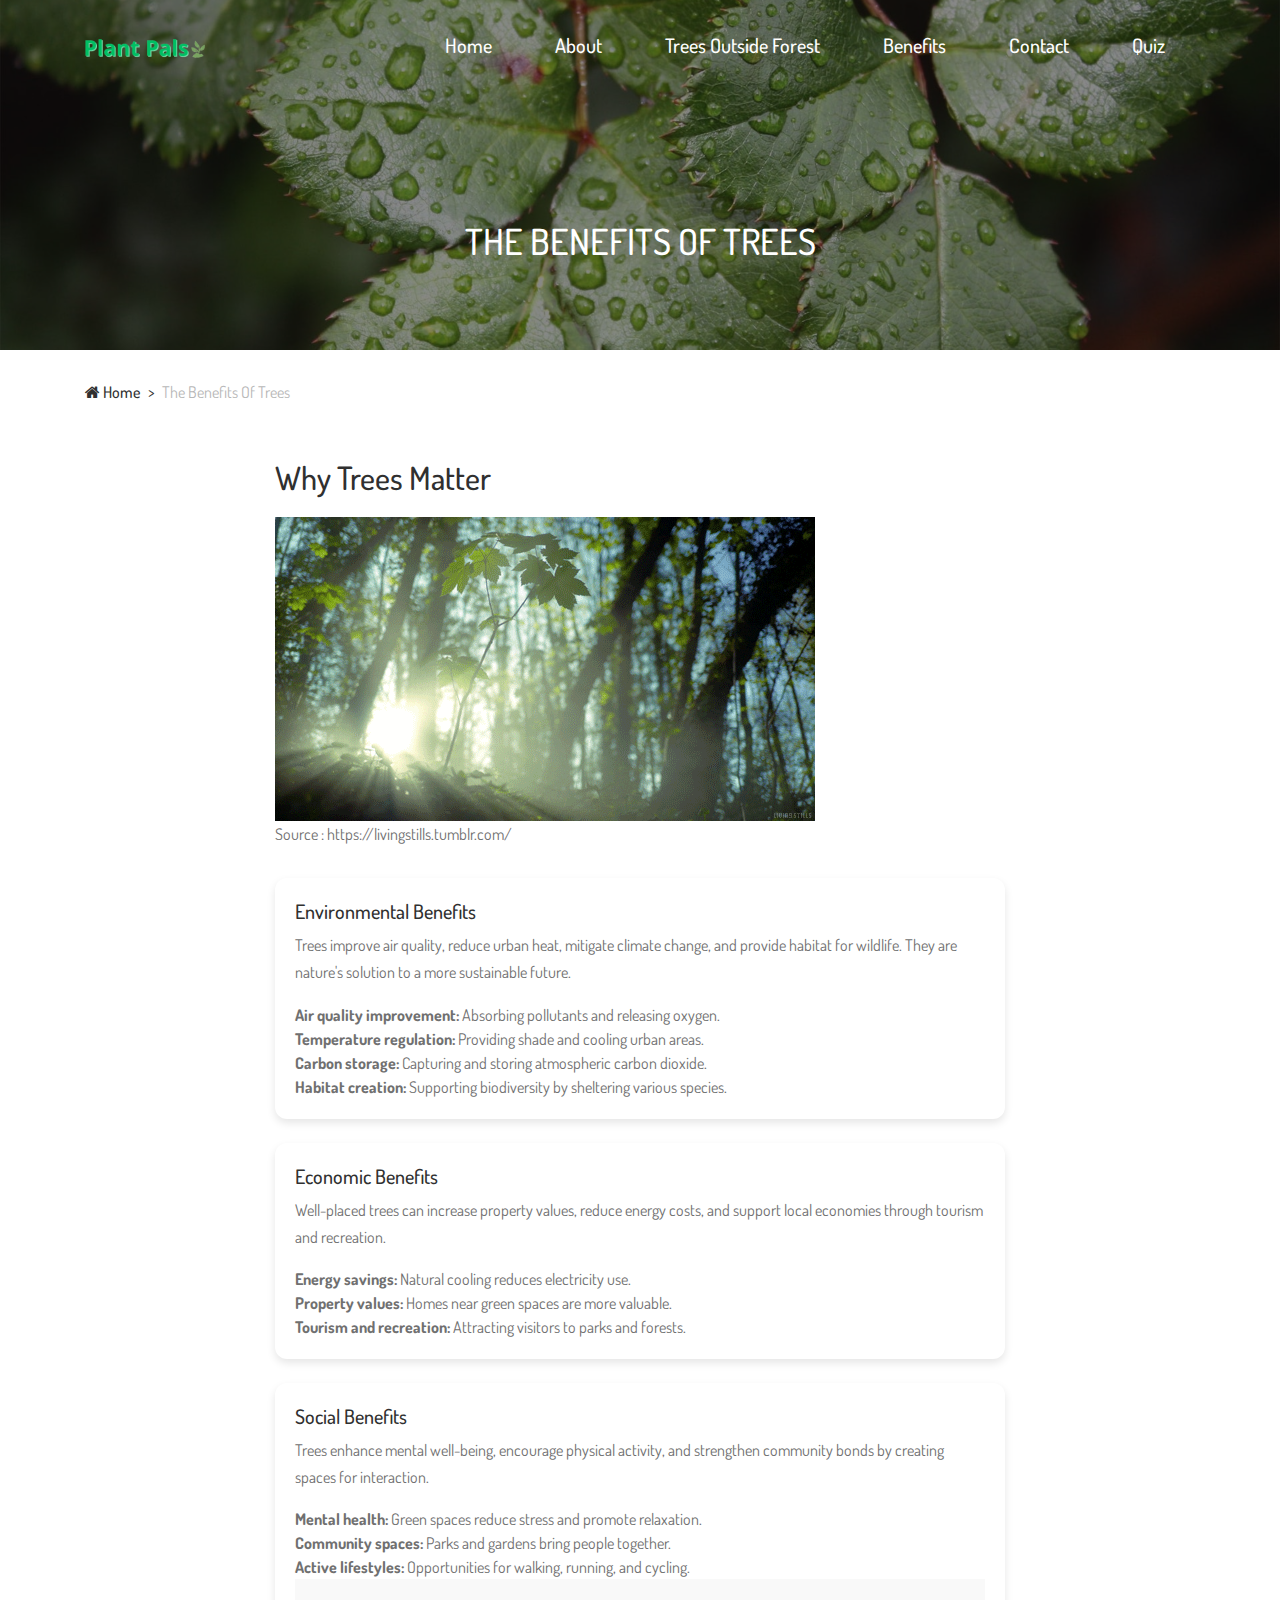
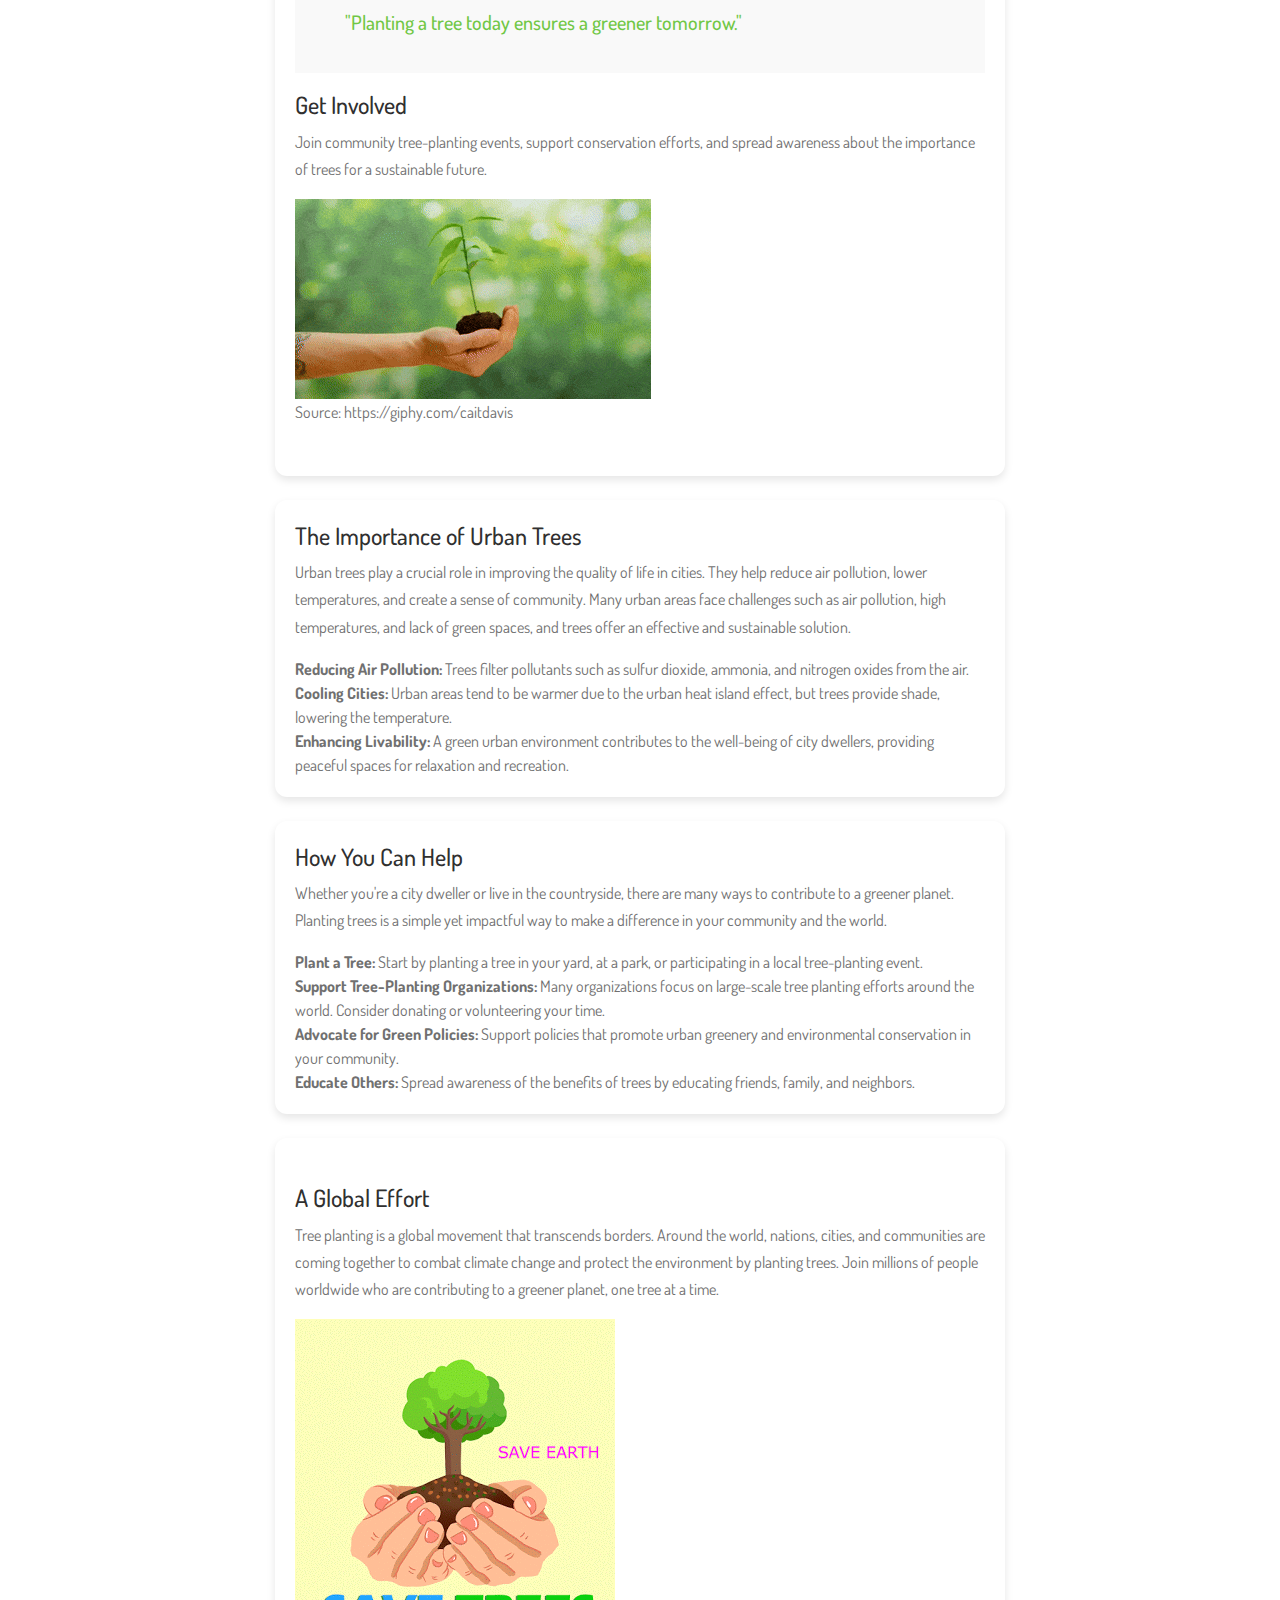
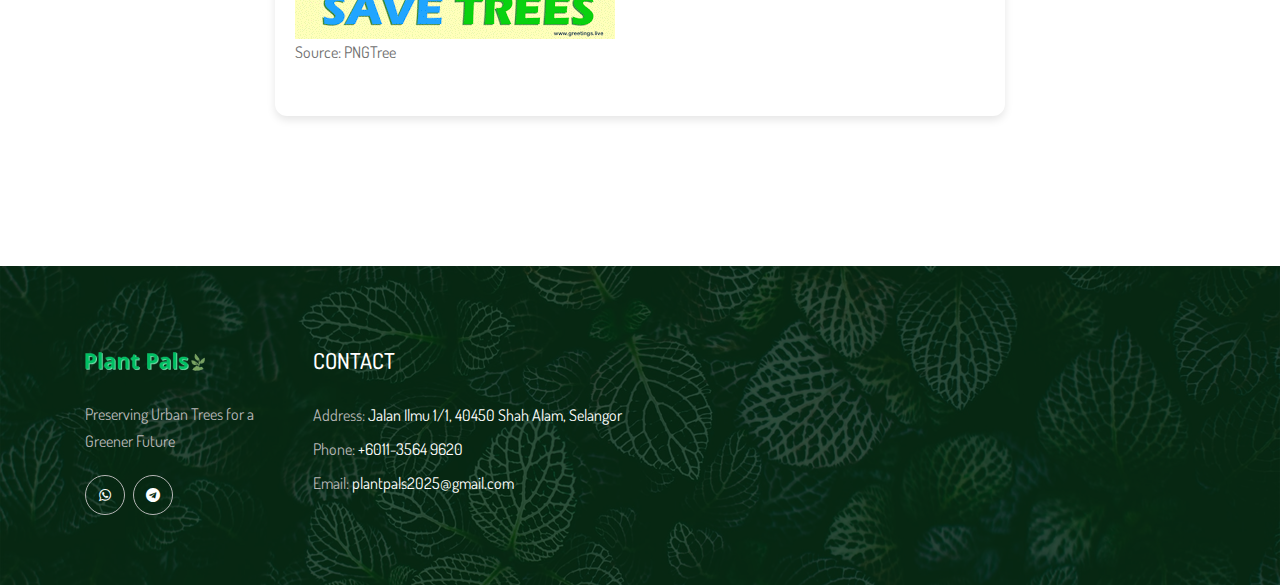
<file: benefits.html>
<!DOCTYPE html>
<html lang="en">

<head>
    <meta charset="UTF-8">
    <meta name="description" content="">
    <meta http-equiv="X-UA-Compatible" content="IE=edge">
    <meta name="viewport" content="width=device-width, initial-scale=1, shrink-to-fit=no">
    <!-- The above 4 meta tags *must* come first in the head; any other head content must come *after* these tags -->

    <!-- Title -->
    <title>Benefits of Trees</title>

    <!-- Favicon -->
    <link rel="icon" href="img/core-img/favicon.ico">

    <!-- Core Stylesheet -->
    <link rel="stylesheet" href="style.css">
</head>


<body>
 <!-- Preloader -->
 <div class="preloader d-flex align-items-center justify-content-center">
    <div class="preloader-circle"></div>
    <div class="preloader-img">
        <img src="img/core-img/leaf.png" alt="">
    </div>
</div>

<!-- ##### Header Area Start ##### -->
<header class="header-area">


    <!-- ***** Navbar Area ***** -->
    <div class="plant-main-menu">
        <div class="classy-nav-container breakpoint-off">
            <div class="container">
                <!-- Menu -->
                <nav class="classy-navbar justify-content-between" id="alazeaNav">

                    <!-- Nav Brand -->
                    <a href="index.html" class="nav-brand"><img src="img/core-img/PlantLogo.png" alt=""></a>

                    <!-- Navbar Toggler -->
                    <div class="classy-navbar-toggler">
                        <span class="navbarToggler"><span></span><span></span><span></span></span>
                    </div>

                    <!-- Menu -->
                    <div class="classy-menu">
                        <!-- Navbar Start -->
                        <div class="classynav">
                            <ul>
                                <li><a href="index.html">Home</a></li>
                                <li><a href="about.html">About</a></li>
                                <li><a href="tof.html">Trees Outside Forest</a></li>
                                <li><a href="benefits.html">Benefits</a></li>
                                <li><a href="contact.html">Contact</a></li>
                                <li><a href="quiz.html">Quiz</a></li>
                            </ul>
                        </div>
                        <!-- Navbar End -->
                    </div>
                </nav>
                </div>
            </div>
        </div>
    </div>
</header>

    <!-- ##### Breadcrumb Area Start ##### -->
    <div class="breadcrumb-area">
        <!-- Top Breadcrumb Area -->
        <div class="top-breadcrumb-area bg-img bg-overlay d-flex align-items-center justify-content-center" style="background-image: url(img/bg-img/24.jpg);">
            <h2>The Benefits of Trees</h2>
        </div>
        <div class="container">
            <div class="row">
                <div class="col-12">
                    <nav aria-label="breadcrumb">
                        <ol class="breadcrumb">
                            <li class="breadcrumb-item"><a href="index.html"><i class="fa fa-home"></i> Home</a></li>
                            <li class="breadcrumb-item active" aria-current="page">The Benefits of Trees</li>
                        </ol>
                    </nav>
                </div>
            </div>
        </div>
    </div>
    <!-- ##### Breadcrumb Area End ##### -->

    <!-- ##### Content Area Start ##### -->
    <section class="blog-content-area section-padding-0-100">
        <div class="container">
            <div class="row justify-content-center">
                <!-- Content Area -->
                <div class="col-12 col-md-8">
                    <div class="blog-posts-area">
                        <!-- Post Details Area -->
                        <div class="single-post-details-area">
                            <div class="post-content">
                                <h4 class="post-title">Why Trees Matter</h4>
                                <div class="post-thumbnail mb-30">
                                    <img src="img/bg-img/gap.gif" alt="Tree Benefits">
                                    <p>Source : https://livingstills.tumblr.com/</p>
                                </div>
                                <div class="main-content">
                                <h5>Environmental Benefits</h5>
                                <p>Trees improve air quality, reduce urban heat, mitigate climate change, and provide habitat for wildlife. They are nature's solution to a more sustainable future.</p>
                                <ul>
                                    <li><strong>Air quality improvement:</strong> Absorbing pollutants and releasing oxygen.</li>
                                    <li><strong>Temperature regulation:</strong> Providing shade and cooling urban areas.</li>
                                    <li><strong>Carbon storage:</strong> Capturing and storing atmospheric carbon dioxide.</li>
                                    <li><strong>Habitat creation:</strong> Supporting biodiversity by sheltering various species.</li>
                                </ul>
                            </div><br>
                            <div class="main-content">
                                <h5>Economic Benefits</h5>
                                <p>Well-placed trees can increase property values, reduce energy costs, and support local economies through tourism and recreation.</p>
                                <ul>
                                    <li><strong>Energy savings:</strong> Natural cooling reduces electricity use.</li>
                                    <li><strong>Property values:</strong> Homes near green spaces are more valuable.</li>
                                    <li><strong>Tourism and recreation:</strong> Attracting visitors to parks and forests.</li>
                                </ul>

                                </div><br>
                                <div class="main-content">
                                <h5>Social Benefits</h5>
                                <p>Trees enhance mental well-being, encourage physical activity, and strengthen community bonds by creating spaces for interaction.</p>
                                <ul>
                                    <li><strong>Mental health:</strong> Green spaces reduce stress and promote relaxation.</li>
                                    <li><strong>Community spaces:</strong> Parks and gardens bring people together.</li>
                                    <li><strong>Active lifestyles:</strong> Opportunities for walking, running, and cycling.</li>
                                </ul>
                                <blockquote>
                                    <div class="blockquote-text">
                                        <h5>"Planting a tree today ensures a greener tomorrow."</h5>
                                    </div>
                                </blockquote>
                                
                                
                                <h4>Get Involved</h4>
                                <p>Join community tree-planting events, support conservation efforts, and spread awareness about the importance of trees for a sustainable future.</p>
                                <div class="post-thumbnail mb-30">
                                    <img src="img/bg-img/soil.gif" alt="Community Involvement">
                                    <p>Source: https://giphy.com/caitdavis</p>
                                </div>
                            </div><br>

                                <!-- New Section: The Importance of Urban Trees -->
                                <div class="main-content">
                                <h4>The Importance of Urban Trees</h4>
                                <p>Urban trees play a crucial role in improving the quality of life in cities. They help reduce air pollution, lower temperatures, and create a sense of community. Many urban areas face challenges such as air pollution, high temperatures, and lack of green spaces, and trees offer an effective and sustainable solution.</p>
                                <ul>
                                    <li><strong>Reducing Air Pollution:</strong> Trees filter pollutants such as sulfur dioxide, ammonia, and nitrogen oxides from the air.</li>
                                    <li><strong>Cooling Cities:</strong> Urban areas tend to be warmer due to the urban heat island effect, but trees provide shade, lowering the temperature.</li>
                                    <li><strong>Enhancing Livability:</strong> A green urban environment contributes to the well-being of city dwellers, providing peaceful spaces for relaxation and recreation.</li>
                                </ul>
                                </div><br>

                                <!-- New Section: How You Can Help -->
                                <div class="main-content">
                                <h4>How You Can Help</h4>
                                <p>Whether you're a city dweller or live in the countryside, there are many ways to contribute to a greener planet. Planting trees is a simple yet impactful way to make a difference in your community and the world.</p>
                                <ul>
                                    <li><strong>Plant a Tree:</strong> Start by planting a tree in your yard, at a park, or participating in a local tree-planting event.</li>
                                    <li><strong>Support Tree-Planting Organizations:</strong> Many organizations focus on large-scale tree planting efforts around the world. Consider donating or volunteering your time.</li>
                                    <li><strong>Advocate for Green Policies:</strong> Support policies that promote urban greenery and environmental conservation in your community.</li>
                                    <li><strong>Educate Others:</strong> Spread awareness of the benefits of trees by educating friends, family, and neighbors.</li>
                                </ul>
                                </div><br>

                                <div class="main-content">
                                <!-- New Section: A Global Effort -->
                               <br> <h4>A Global Effort</h4>
                                <p>Tree planting is a global movement that transcends borders. Around the world, nations, cities, and communities are coming together to combat climate change and protect the environment by planting trees. Join millions of people worldwide who are contributing to a greener planet, one tree at a time.</p>
                                <div class="post-thumbnail mb-30">
                                    <img src="img/bg-img/S.gif" alt="Global Tree Planting Efforts">
                                    <p>Source: PNGTree</p>
                                </div>
                              </div>
                            </div>
                        </div>
                    </div>
                </div>
            </div>
        </div>
    </section>
    <!-- ##### Content Area End ##### -->

   <!-- ##### Footer Area Start ##### -->
   <footer class="footer-area bg-img" style="background-image: url(img/bg-img/3.jpg);">
    <div class="main-footer-area">
        <div class="container">
            <div class="row">
                <div class="col-12 col-sm-6 col-lg-3">
                    <div class="single-footer-widget">
                        <div class="footer-logo mb-30">
                            <a href="#"><img src="img/core-img/PlantLogo.png" alt=""></a>
                        </div>
                        <p>Preserving Urban Trees for a Greener Future</p>
                        <div class="social-info">
                            <a href="https://chat.whatsapp.com/Fn1P34LZAStDcdV6T3kOfd" target="_blank"><i class="fa fa-whatsapp" aria-hidden="true"></i></a>
                            <a href="https://web.telegram.org/k/#@plantpalsbot" target="_blank"><i class="fa fa-telegram" aria-hidden="true"></i></a>
                        </div>
                    </div>
                </div>
                <div class="col-12 col-sm-6 col-lg-8">
                    <div class="single-footer-widget">
                        <div class="widget-title">
                            <h5>CONTACT</h5>
                        </div>
                        <div class="contact-information">
                            <p><span>Address:</span> Jalan Ilmu 1/1, 40450 Shah Alam, Selangor</p>
                            <p><span>Phone:</span> +6011-3564 9620</p>
                            <p><span>Email:</span> plantpals2025@gmail.com</p>
                        </div>
                    </div>
                </div>
            </div>
        </div>
    </div>
</footer>
<!-- ##### Footer Area End ##### -->

    <!-- ##### All Javascript Files ##### -->
     <!-- ##### All Javascript Files ##### -->
    <!-- jQuery-2.2.4 js -->
    <script src="js/jquery/jquery-2.2.4.min.js"></script>
    <!-- Popper js -->
    <script src="js/bootstrap/popper.min.js"></script>
    <!-- Bootstrap js -->
    <script src="js/bootstrap/bootstrap.min.js"></script>
    <!-- All Plugins js -->
    <script src="js/plugins/plugins.js"></script>
    <!-- Active js -->
    <script src="js/active.js"></script>
    <!-- Inline Script to Hide Preloader -->
    
</body>

</html>
</file>
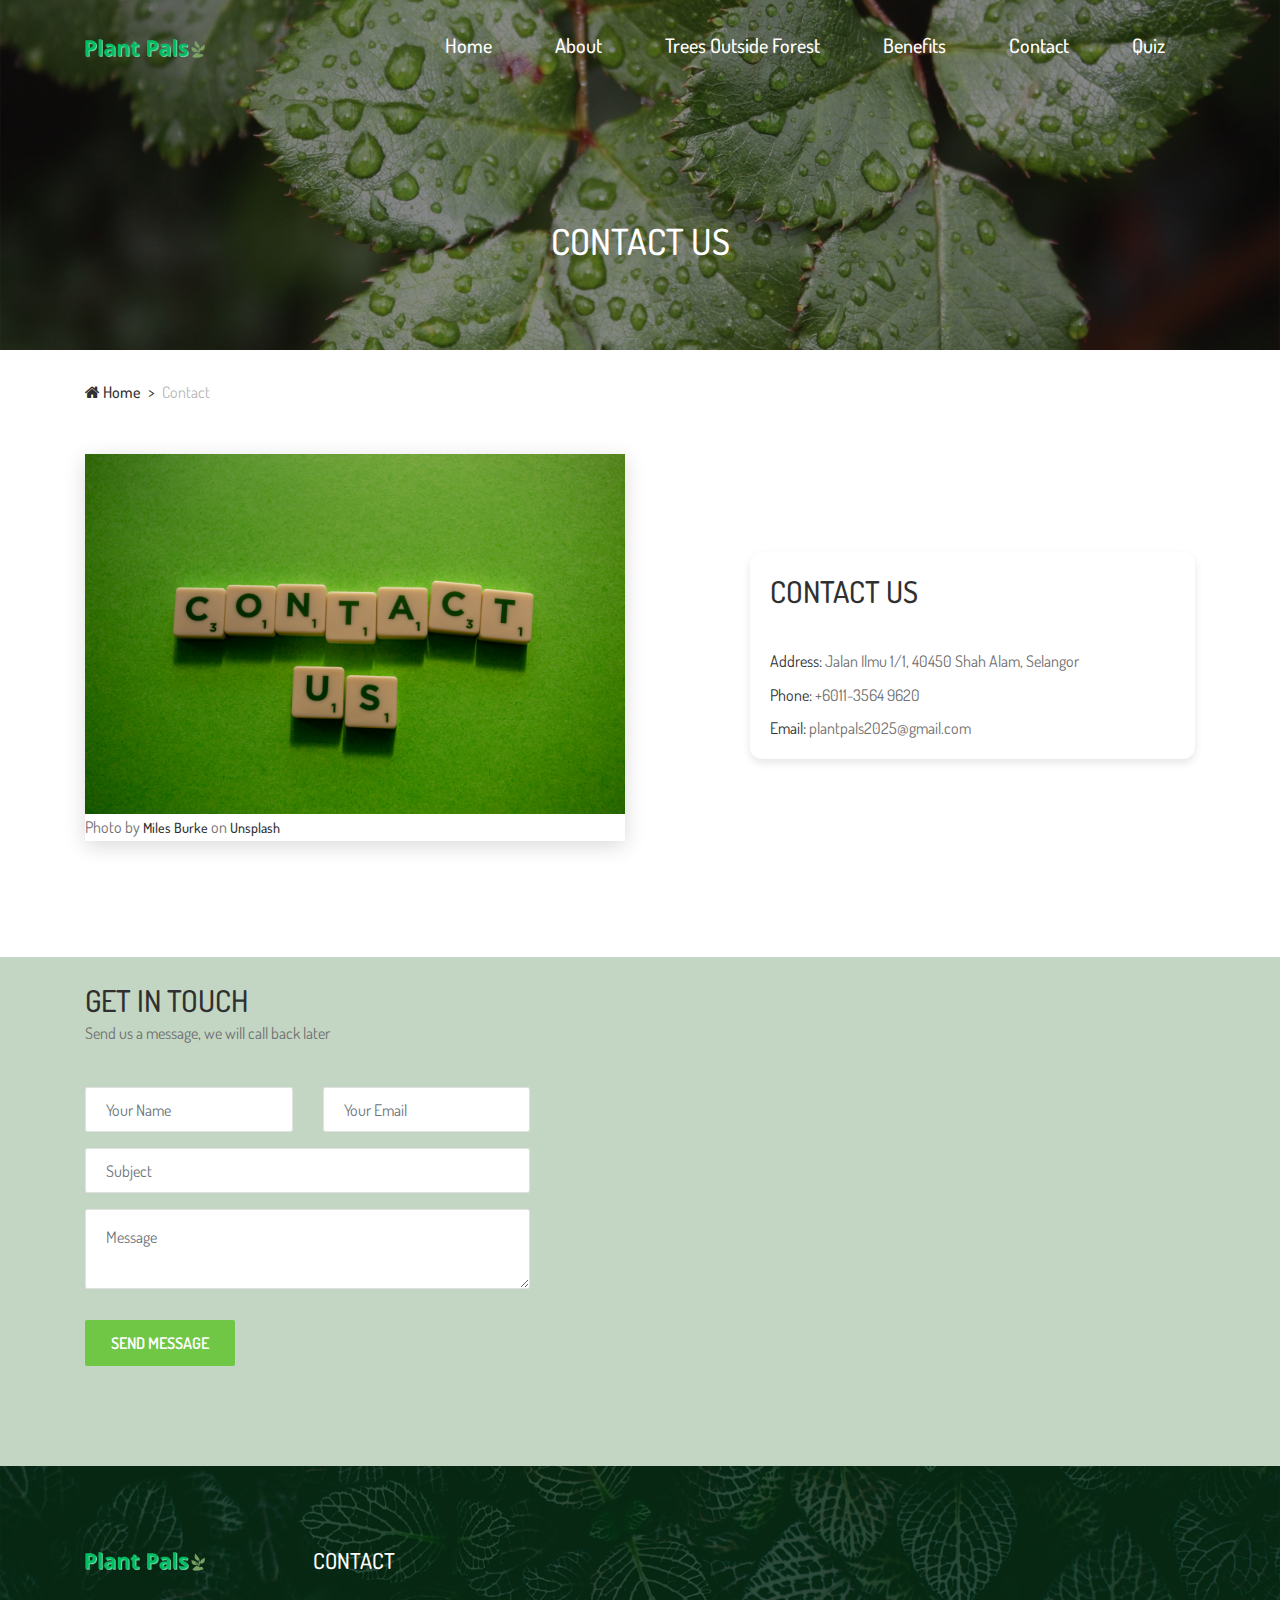
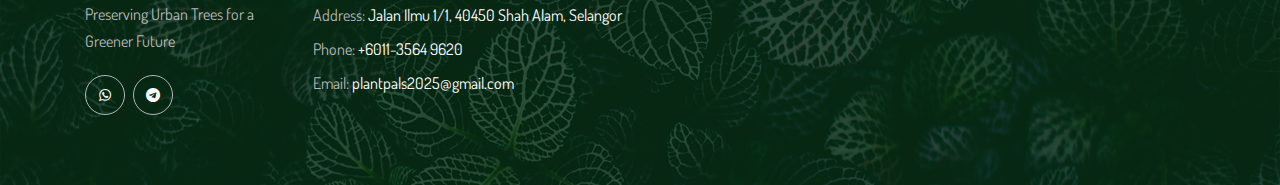
<file: contact.html>
<!DOCTYPE html>
<html lang="en">

<head>
    <meta charset="UTF-8">
    <meta name="description" content="">
    <meta http-equiv="X-UA-Compatible" content="IE=edge">
    <meta name="viewport" content="width=device-width, initial-scale=1, shrink-to-fit=no">
    <!-- The above 4 meta tags *must* come first in the head; any other head content must come *after* these tags -->

    <!-- Title -->
    <title>Get in touch</title>

    <!-- Favicon -->
    <link rel="icon" href="img/core-img/favicon.ico">

    <!-- Core Stylesheet -->
    <link rel="stylesheet" href="style.css">

</head>

<body>
    <!-- Preloader -->
    <div class="preloader d-flex align-items-center justify-content-center">
        <div class="preloader-circle"></div>
        <div class="preloader-img">
            <img src="img/core-img/leaf.png" alt="">
        </div>
    </div>

    <!-- ##### Header Area Start ##### -->
    <header class="header-area">
    

        <!-- ***** Navbar Area ***** -->
        <div class="plant-main-menu">
            <div class="classy-nav-container breakpoint-off">
                <div class="container">
                    <!-- Menu -->
                    <nav class="classy-navbar justify-content-between" id="alazeaNav">

                        <!-- Nav Brand -->
                        <a href="index.html" class="nav-brand"><img src="img/core-img/PlantLogo.png" alt=""></a>

                        <!-- Navbar Toggler -->
                        <div class="classy-navbar-toggler">
                            <span class="navbarToggler"><span></span><span></span><span></span></span>
                        </div>

                        <!-- Menu -->
                        <div class="classy-menu">
                            <!-- Navbar Start -->
                            <div class="classynav">
                                <ul>
                                    <li><a href="index.html">Home</a></li>
                                    <li><a href="about.html">About</a></li>
                                    <li><a href="tof.html">Trees Outside Forest</a></li>
                                    <li><a href="benefits.html">Benefits</a></li>
                                    <li><a href="contact.html">Contact</a></li>
                                    <li><a href="quiz.html">Quiz</a></li>
                                </ul>
                            </div>
                            <!-- Navbar End -->
                        </div>
                    </nav>
                    </div>
                </div>
            </div>
        </div>
    </header>
    <!-- ##### Header Area End ##### -->

    <!-- ##### Breadcrumb Area Start ##### -->
    <div class="breadcrumb-area">
        <!-- Top Breadcrumb Area -->
        <div class="top-breadcrumb-area bg-img bg-overlay d-flex align-items-center justify-content-center" style="background-image: url(img/bg-img/24.jpg);">
            <h2>Contact US</h2>
        </div>

        <div class="container">
            <div class="row">
                <div class="col-12">
                    <nav aria-label="breadcrumb">
                        <ol class="breadcrumb">
                            <li class="breadcrumb-item"><a href="index.html"><i class="fa fa-home"></i> Home</a></li>
                            <li class="breadcrumb-item active" aria-current="page">Contact</li>
                        </ol>
                    </nav>
                </div>
            </div>
        </div>
    </div>
    <!-- ##### Breadcrumb Area End ##### -->

    <!-- ##### Contact Area Info Start ##### -->
    <div class="contact-area-info section-padding-0-100">
        <div class="container">
            <div class="row align-items-center justify-content-between">
                <!-- Contact Thumbnail -->
                <div class="col-12 col-md-6">
                    <div class="contact--thumbnail">
                        <img src="img/bg-img/25.jpg" alt="">
                        <p>Photo by <a href="https://unsplash.com/@milesb?utm_content=creditCopyText&utm_medium=referral&utm_source=unsplash">Miles Burke</a> on <a href="https://unsplash.com/photos/white-and-black-dice-on-green-textile-idhx-MOCDSk?utm_content=creditCopyText&utm_medium=referral&utm_source=unsplash">Unsplash</a>
                        </p>
                    </div>
                </div>

                <div class="col-12 col-md-5"> <div class="main-content">
                    <!-- Section Heading -->
                    <div class="section-heading">
                   
                        <h2>CONTACT US</h2>
                    </div>
                    <!-- Contact Information -->
                    <div class="contact-information">
                        
                        <p><span>Address:</span> Jalan Ilmu 1/1, 40450 Shah Alam, Selangor</p>
                        <p><span>Phone:</span> +6011-3564 9620</p>
                        <p><span>Email:</span> plantpals2025@gmail.com</p>
                    </div></div>
                </div>
            </div>
        </div>
    </div>
    <!-- ##### Contact Area Info End ##### -->

    <!-- ##### Contact Area Start ##### -->
    <section class="contact-area" style="background-color: rgba(47, 112, 47, 0.288);">
        <div class="container">
            <div class="row align-items-center justify-content-between">
                <div class="col-12 col-lg-5">
                    <!-- Section Heading -->
                    <div class="section-heading">
                        <br><h2>GET IN TOUCH</h2>
                        <p>Send us a message, we will call back later</p>
                    </div>
                    <!-- Contact Form Area -->
                    <div class="contact-form-area mb-100">
                        <form action="#" method="post">
                            <div class="row">
                                <div class="col-12 col-md-6">
                                    <div class="form-group">
                                        <input type="text" class="form-control" id="name" placeholder="Your Name" required>
                                    </div>
                                </div>
                                <div class="col-12 col-md-6">
                                    <div class="form-group">
                                        <input type="email" class="form-control" id="email" placeholder="Your Email" required>
                                    </div>
                                </div>
                                <div class="col-12">
                                    <div class="form-group">
                                        <input type="text" class="form-control" id="subject" placeholder="Subject" required>
                                    </div>
                                </div>
                                <div class="col-12">
                                    <div class="form-group">
                                        <textarea class="form-control" name="message" id="message" cols="30" rows="10" placeholder="Message" required></textarea>
                                    </div>
                                </div>
                                <div class="col-12">
                                    <button type="submit" class="btn plant-btn mt-15">Send Message</button>
                                </div>
                            </div>
                        </form>
                    </div>
                </div>

            </div>
        </div>
    </section>
    <!-- ##### Contact Area End ##### -->
<!-- ##### Footer Area Start ##### -->
<footer class="footer-area bg-img" style="background-image: url(img/bg-img/3.jpg);">
    <!-- Main Footer Area -->
    <div class="main-footer-area">
        <div class="container">
            <div class="row">

                <!-- Single Footer Widget -->
                <div class="col-12 col-sm-6 col-lg-3">
                    <div class="single-footer-widget">
                        <div class="footer-logo mb-30">
                            <a href="#"><img src="img/core-img/PlantLogo.png" alt=""></a>
                        </div>
                        <p>Preserving Urban Trees for a Greener Future</p>
                        <div class="social-info">
                            <a href="https://chat.whatsapp.com/Fn1P34LZAStDcdV6T3kOfd" target="_blank"><i class="fa fa-whatsapp" aria-hidden="true"></i></a>
                            <a href="https://web.telegram.org/k/#@plantpalsbot" target="_blank"><i class="fa fa-telegram" aria-hidden="true"></i></a>
                        </div>
                    </div>
                </div>



                <!-- Single Footer Widget -->
                <div class="col-12 col-sm-6 col-lg-8">
                    <div class="single-footer-widget">
                        <div class="widget-title">
                            <h5>CONTACT</h5>
                        </div>

                        <div class="contact-information">
                            <p><span>Address:</span> Jalan Ilmu 1/1, 40450 Shah Alam, Selangor</p>
                            <p><span>Phone:</span> +6011-3564 9620</p>
                            <p><span>Email:</span> plantpals2025@gmail.com</p>
                        </div>
                    </div>
                </div>
            </div>
        </div>
    </div>
</footer>
<!-- ##### Footer Area End ##### -->

    <!-- ##### All Javascript Files ##### -->
    <!-- jQuery-2.2.4 js -->
    <script src="js/jquery/jquery-2.2.4.min.js"></script>
    <!-- Popper js -->
    <script src="js/bootstrap/popper.min.js"></script>
    <!-- Bootstrap js -->
    <script src="js/bootstrap/bootstrap.min.js"></script>
    <!-- All Plugins js -->
    <script src="js/plugins/plugins.js"></script>
    <!-- Active js -->
    <script src="js/active.js"></script>

    <script>
    document.querySelector('.contact-form-area form').addEventListener('submit', function (e) {
        e.preventDefault(); // Prevent the default form submission behavior

        const name = document.querySelector('#name').value.trim();
        const email = document.querySelector('#email').value.trim();
        const subject = document.querySelector('#subject').value.trim();
        const message = document.querySelector('#message').value.trim();

        // Check if all fields are filled
        if (!name || !email || !subject || !message) {
            alert('Please fill out all fields before submitting.');
            return;
        }

        // Validate email format
        const emailPattern = /^[^\s@]+@[^\s@]+\.[^\s@]+$/;
        if (!emailPattern.test(email)) {
            alert('Please enter a valid email address.');
            return;
        }

        // If all validations pass, display a success message
        alert('Message sent successfully!');
    });
</script>


</body>

</html>
</file>
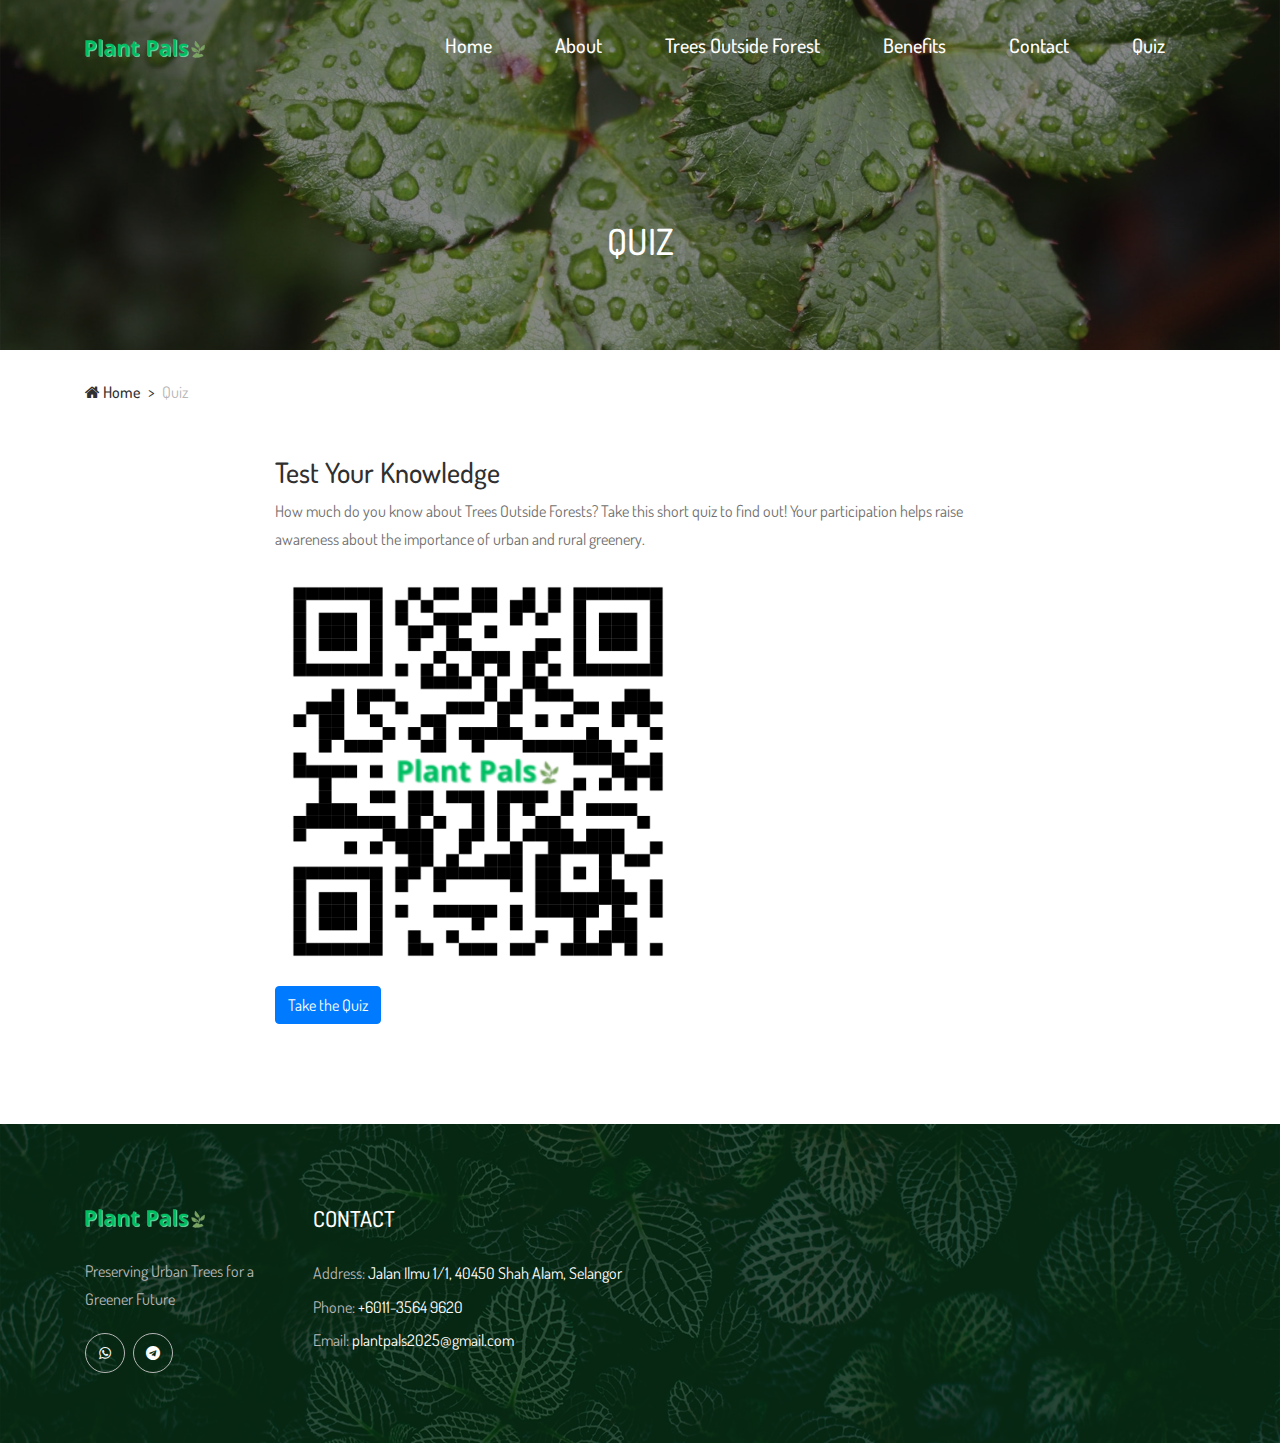
<file: quiz.html>
<!DOCTYPE html>
<html lang="en">

<head>
    <meta charset="UTF-8">
    <meta name="description" content="Take a quiz to test your knowledge about Trees Outside Forests.">
    <meta http-equiv="X-UA-Compatible" content="IE=edge">
    <meta name="viewport" content="width=device-width, initial-scale=1, shrink-to-fit=no">
    <title>Quiz - Trees Outside Forest</title>
    <link rel="icon" href="img/core-img/favicon.ico">
    <link rel="stylesheet" href="style.css">
</head>

<body>
    <!-- Preloader -->
    <div class="preloader d-flex align-items-center justify-content-center">
        <div class="preloader-circle"></div>
        <div class="preloader-img">
            <img src="img/core-img/leaf.png" alt="">
        </div>
    </div>

    <!-- ##### Header Area Start ##### -->
    <header class="header-area">
        <div class="plant-main-menu">
            <div class="classy-nav-container breakpoint-off">
                <div class="container">
                    <nav class="classy-navbar justify-content-between" id="alazeaNav">
                        <a href="index.html" class="nav-brand"><img src="img/core-img/PlantLogo.png" alt=""></a>
                        <div class="classy-navbar-toggler">
                            <span class="navbarToggler"><span></span><span></span><span></span></span>
                        </div>
                        <div class="classy-menu">
                            <div class="classynav">
                                <ul>
                                    <li><a href="index.html">Home</a></li>
                                    <li><a href="about.html">About</a></li>
                                    <li><a href="tof.html">Trees Outside Forest</a></li>
                                    <li><a href="benefits.html">Benefits</a></li>
                                    <li><a href="contact.html">Contact</a></li>
                                    <li><a href="quiz.html">Quiz</a></li>
                                </ul>
                            </div>
                        </div>
                    </nav>
                </div>
            </div>
        </div>
    </header>

    <!-- ##### Breadcrumb Area Start ##### -->
    <div class="breadcrumb-area">
        <div class="top-breadcrumb-area bg-img bg-overlay d-flex align-items-center justify-content-center" style="background-image: url(img/bg-img/24.jpg);">
            <h2>Quiz</h2>
        </div>
        <div class="container">
            <div class="row">
                <div class="col-12">
                    <nav aria-label="breadcrumb">
                        <ol class="breadcrumb">
                            <li class="breadcrumb-item"><a href="index.html"><i class="fa fa-home"></i> Home</a></li>
                            <li class="breadcrumb-item active" aria-current="page">Quiz</li>
                        </ol>
                    </nav>
                </div>
            </div>
        </div>
    </div>
    <!-- ##### Breadcrumb Area End ##### -->

    <!-- ##### Quiz Content Area Start ##### -->
    <section class="quiz-content-area section-padding-0-100">
        <div class="container">
            <div class="row justify-content-center">
                <div class="col-12 col-md-8">
                    <div class="quiz-info">
                        <h3>Test Your Knowledge</h3>
                        <p>How much do you know about Trees Outside Forests? Take this short quiz to find out! Your participation helps raise awareness about the importance of urban and rural greenery.</p>
                        <img src="img/core-img/Quiz.png" alt="QR Quiz"  width="55%" height="55%"><br>
                        <a href="https://forms.gle/12fo4wmQrgcFv64q6" class="btn btn-primary mt-3" target="_blank">Take the Quiz</a>
                    </div>
                </div>
            </div>
        </div>
    </section>
    <!-- ##### Quiz Content Area End ##### -->

    <!-- ##### Footer Area Start ##### -->
    <footer class="footer-area bg-img" style="background-image: url(img/bg-img/3.jpg);">
        <div class="main-footer-area">
            <div class="container">
                <div class="row">
                    <div class="col-12 col-sm-6 col-lg-3">
                        <div class="single-footer-widget">
                            <div class="footer-logo mb-30">
                                <a href="#"><img src="img/core-img/PlantLogo.png" alt=""></a>
                            </div>
                            <p>Preserving Urban Trees for a Greener Future</p>
                            <div class="social-info">
                                <a href="https://chat.whatsapp.com/Fn1P34LZAStDcdV6T3kOfd" target="_blank"><i class="fa fa-whatsapp" aria-hidden="true"></i></a>
                                <a href="https://web.telegram.org/k/#@plantpalsbot" target="_blank"><i class="fa fa-telegram" aria-hidden="true"></i></a>
                            </div>
                        </div>
                    </div>
                    <div class="col-12 col-sm-6 col-lg-8">
                        <div class="single-footer-widget">
                            <div class="widget-title">
                                <h5>CONTACT</h5>
                            </div>
                            <div class="contact-information">
                                <p><span>Address:</span> Jalan Ilmu 1/1, 40450 Shah Alam, Selangor</p>
                                <p><span>Phone:</span> +6011-3564 9620</p>
                                <p><span>Email:</span> plantpals2025@gmail.com</p>
                            </div>
                        </div>
                    </div>
                </div>
            </div>
        </div>
    </footer>
    <!-- ##### Footer Area End ##### -->

    <!-- ##### All Javascript Files ##### -->
    <script src="js/jquery/jquery-2.2.4.min.js"></script>
    <script src="js/bootstrap/popper.min.js"></script>
    <script src="js/bootstrap/bootstrap.min.js"></script>
    <script src="js/plugins/plugins.js"></script>
    <script src="js/active.js"></script>
</body>

</html>
</file>
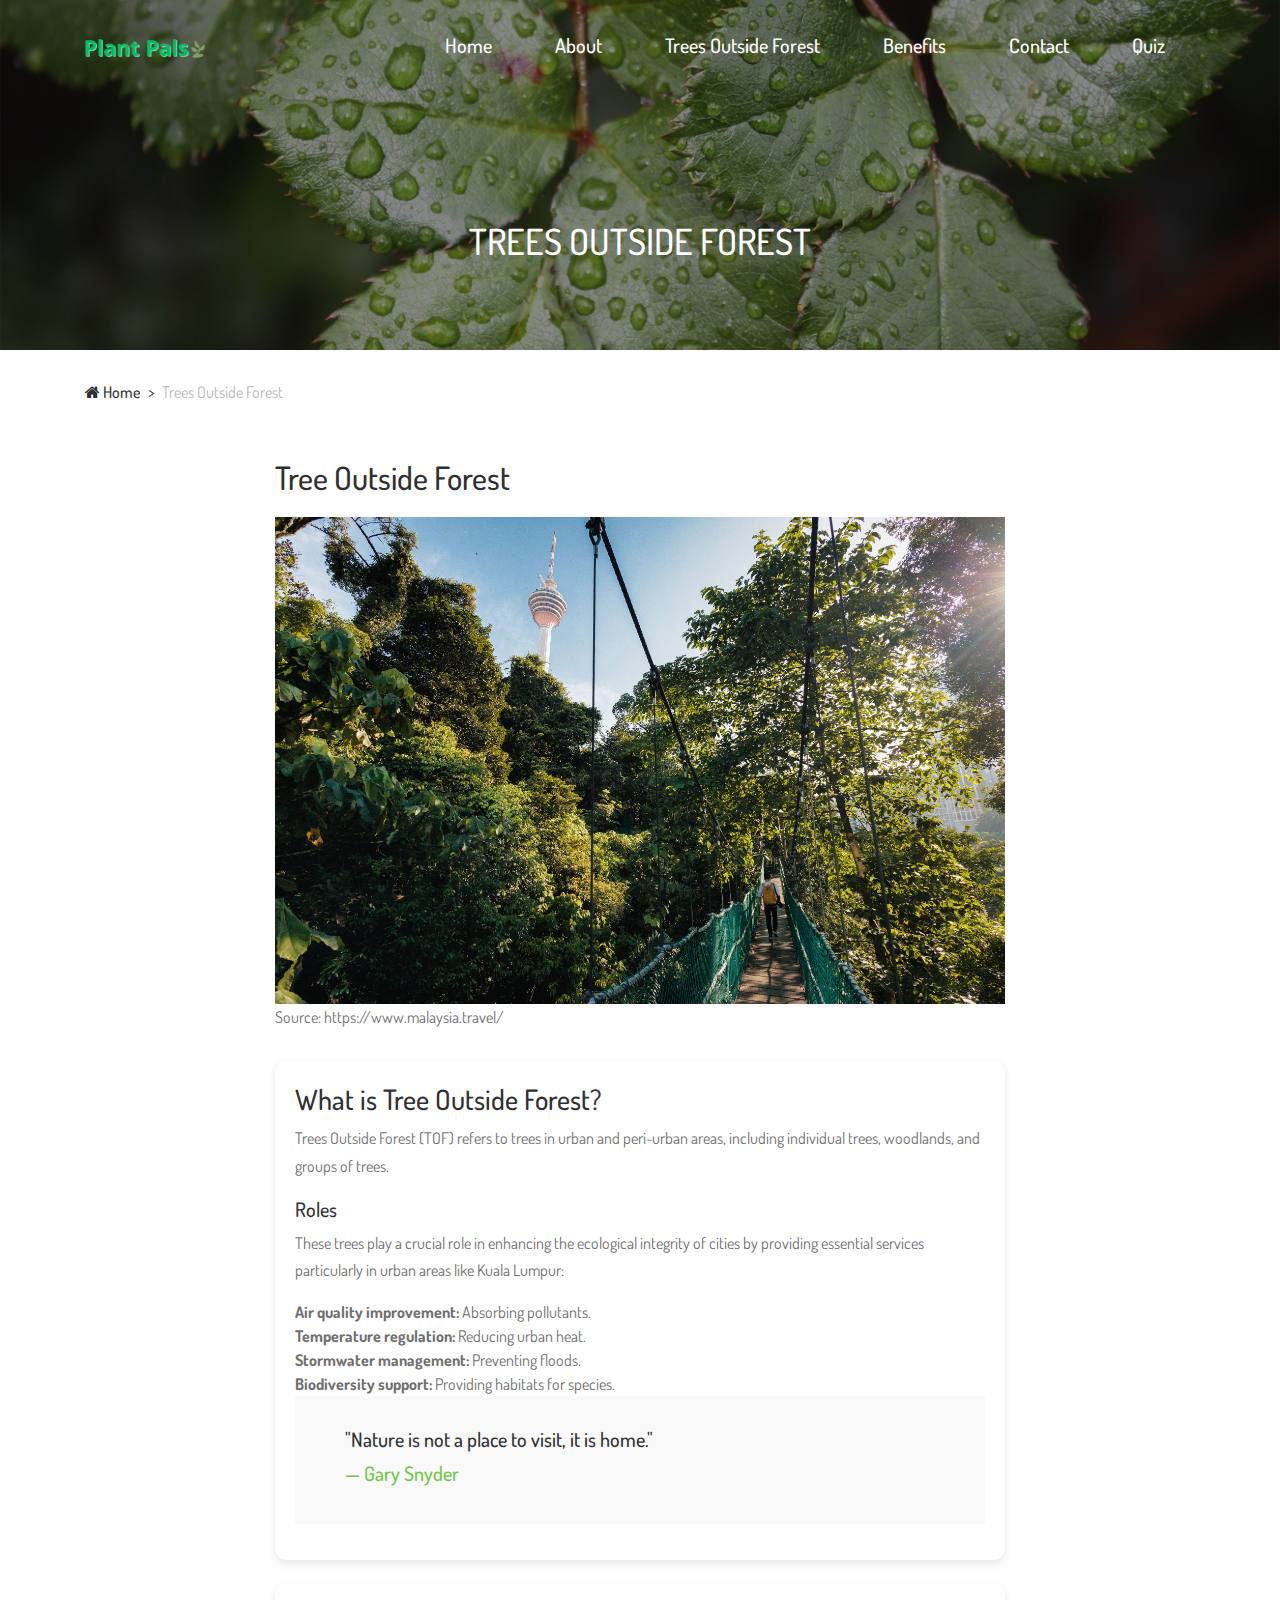
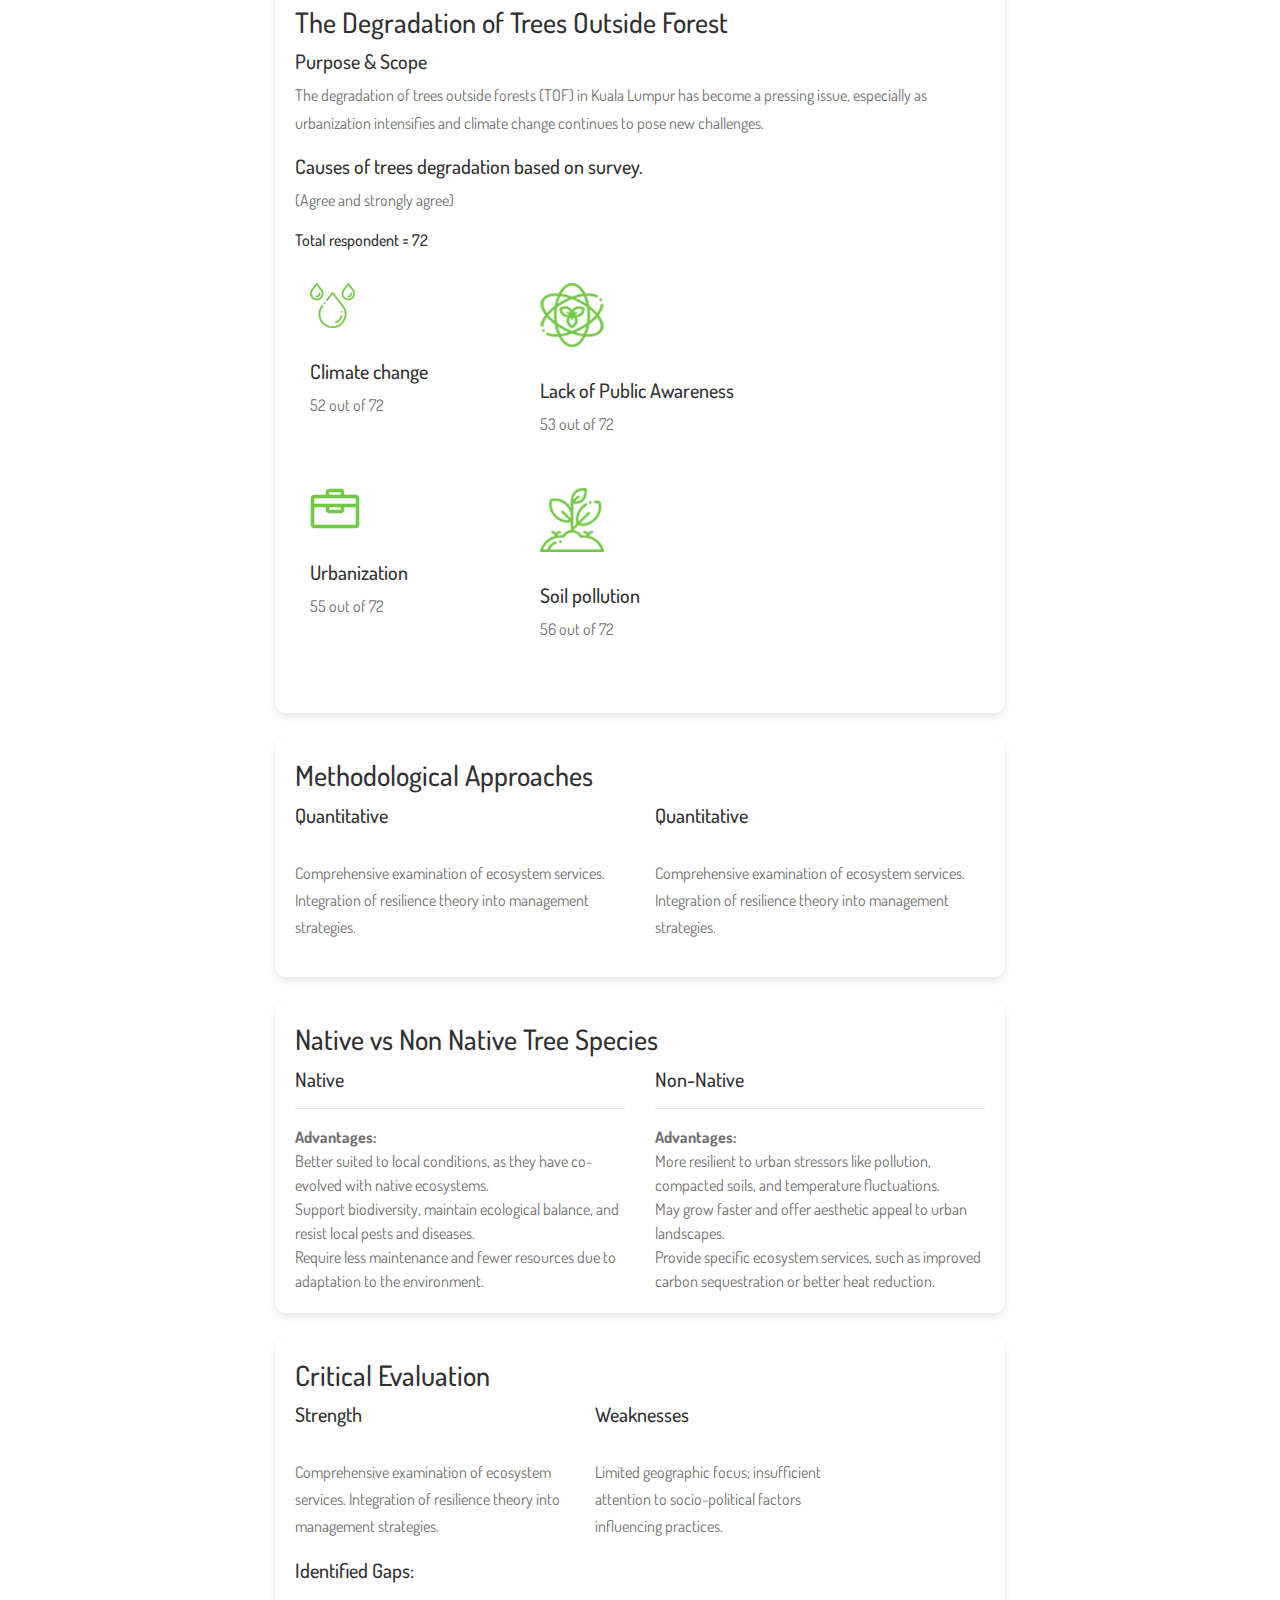
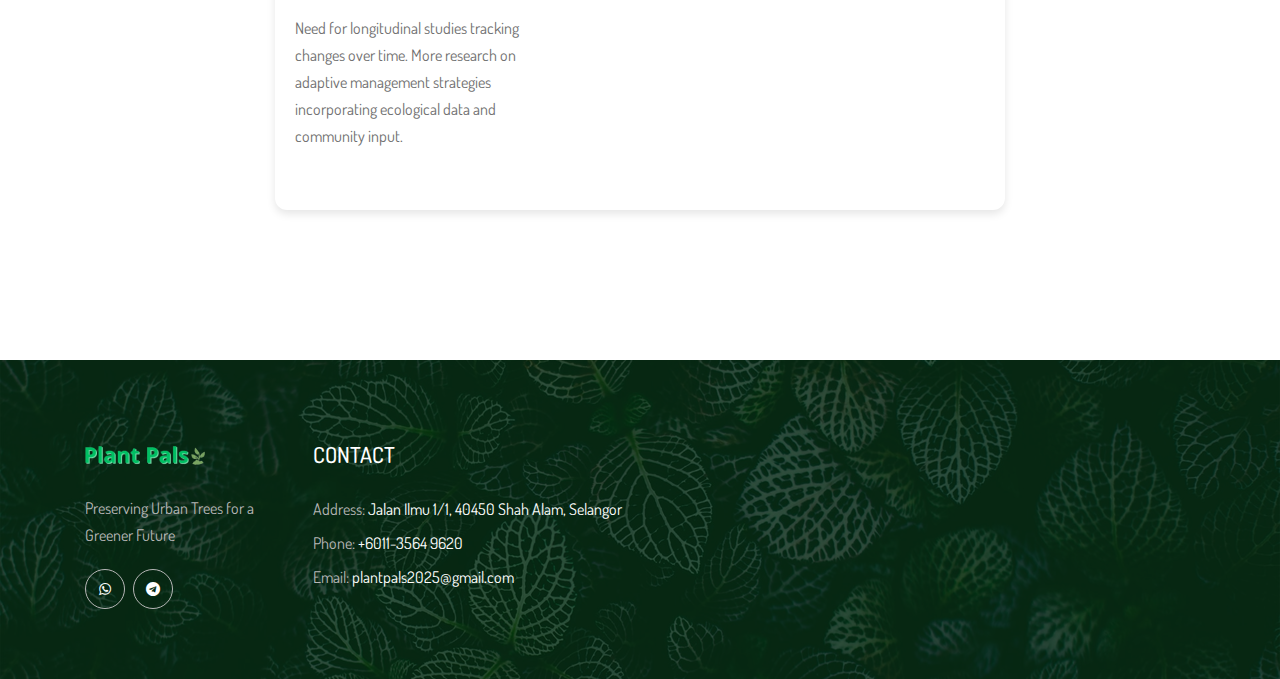
<file: tof.html>
<!DOCTYPE html>
<html lang="en">

<head>
    <meta charset="UTF-8">
    <meta name="description" content="">
    <meta http-equiv="X-UA-Compatible" content="IE=edge">
    <meta name="viewport" content="width=device-width, initial-scale=1, shrink-to-fit=no">
    <!-- The above 4 meta tags *must* come first in the head; any other head content must come *after* these tags -->

    <!-- Title -->
    <title>Trees Outside Forest</title>

    <!-- Favicon -->
    <link rel="icon" href="img/core-img/favicon.ico">

    <!-- Core Stylesheet -->
    <link rel="stylesheet" href="style.css">

</head>

<body>
     <!-- Preloader -->
     <div class="preloader d-flex align-items-center justify-content-center">
        <div class="preloader-circle"></div>
        <div class="preloader-img">
            <img src="img/core-img/leaf.png" alt="">
        </div>
    </div>

    <!-- ##### Header Area Start ##### -->
    <header class="header-area">
    

        <!-- ***** Navbar Area ***** -->
        <div class="plant-main-menu">
            <div class="classy-nav-container breakpoint-off">
                <div class="container">
                    <!-- Menu -->
                    <nav class="classy-navbar justify-content-between" id="alazeaNav">

                        <!-- Nav Brand -->
                        <a href="index.html" class="nav-brand"><img src="img/core-img/PlantLogo.png" alt=""></a>

                        <!-- Navbar Toggler -->
                        <div class="classy-navbar-toggler">
                            <span class="navbarToggler"><span></span><span></span><span></span></span>
                        </div>

                        <!-- Menu -->
                        <div class="classy-menu">
                            <!-- Navbar Start -->
                            <div class="classynav">
                                <ul>
                                    <li><a href="index.html">Home</a></li>
                                    <li><a href="about.html">About</a></li>
                                    <li><a href="tof.html">Trees Outside Forest</a></li>
                                    <li><a href="benefits.html">Benefits</a></li>
                                    <li><a href="contact.html">Contact</a></li>
                                    <li><a href="quiz.html">Quiz</a></li>
                                </ul>
                            </div>
                            <!-- Navbar End -->
                        </div>
                    </nav>
                    </div>
                </div>
            </div>
        </div>
    </header>

    <!-- ##### Breadcrumb Area Start ##### -->
    <div class="breadcrumb-area">
        <!-- Top Breadcrumb Area -->
        <div class="top-breadcrumb-area bg-img bg-overlay d-flex align-items-center justify-content-center" style="background-image: url(img/bg-img/24.jpg);">
            <h2>Trees Outside Forest</h2>
        </div>

        <div class="container">
            <div class="row">
                <div class="col-12">
                    <nav aria-label="breadcrumb">
                        <ol class="breadcrumb">
                            <li class="breadcrumb-item"><a href="index.html"><i class="fa fa-home"></i> Home</a></li>
                            <li class="breadcrumb-item active" aria-current="page">Trees Outside Forest</li>
                        </ol>
                    </nav>
                </div>
            </div>
        </div>
    </div>
    <!-- ##### Breadcrumb Area End ##### -->
    <!-- ##### Blog Content Area Start ##### -->
    <section class="blog-content-area section-padding-0-100">
        <div class="container">
            <div class="row justify-content-center">
                <!-- Blog Posts Area -->
                <div class="col-12 col-md-8">
                    <div class="blog-posts-area">

                        <!-- Post Details Area -->
                        <div class="single-post-details-area">
                            <div class="post-content">
                                <h2 class="post-title">Tree Outside Forest</h2>
                                <div class="post-thumbnail mb-30">
                                    <img src="img/bg-img/35.jpeg" alt="">
                                    <p>Source: https://www.malaysia.travel/ </p>
                                </div>
                                <div class="main-content">
                                    <h3>What is Tree Outside Forest?</h3>
                                    <p>Trees Outside Forest (TOF) refers to trees in urban and peri-urban areas, including individual trees, woodlands, and groups of trees.</p>
                                    <h5>Roles</h5>
                                     <p>These trees play a crucial role in enhancing the ecological integrity of cities by providing essential services particularly in urban areas like Kuala Lumpur:</p>
                                        <ul>
                                            <li><strong>Air quality improvement:</strong> Absorbing pollutants.</li>
                                            <li><strong>Temperature regulation:</strong> Reducing urban heat.</li>
                                            <li><strong>Stormwater management:</strong> Preventing floods.</li>
                                            <li><strong>Biodiversity support:</strong> Providing habitats for species.</li>
                                        </ul>
                                        
                                <blockquote>
                                    <div class="blockquote-text">
                                        <h5>"Nature is not a place to visit, it is home." </h5>

                                        <h5>— Gary Snyder</h5>
                                    </div>
                                </blockquote>
                                </div><br>

                                <div class="main-content">
                                <h3>The Degradation of Trees Outside Forest</h3>
                                <h5>Purpose & Scope</h5>
                                    <p>The degradation of trees outside forests (TOF) in Kuala Lumpur has become a pressing issue,
                                        especially as urbanization intensifies and climate change continues to pose new challenges.</p>
                                        
                                        <h5>Causes of trees degradation based on survey.</h5>
                                        <p>(Agree and strongly agree)</p>
                                        <h6>Total respondent = 72</h6>
                                        <br>
                                            <div class="col-12 col-lg-8">
                                                <div class="plant-benefits-area">
                                                    <div class="row">
                                                        <div class="col-12 col-sm-6">
                                                            <div class="single-benefits-area">
                                                                <img src="img/core-img/s2.png" alt="">
                                                                <h5>Climate change</h5>
                                                                <p>52 out of 72</p>
                                                            </div>
                                                        </div>
                                                        <div class="col-12 col-sm-6">
                                                            <div class="single-benefits-area">
                                                                <img src="img/core-img/b4.png" alt="">
                                                                <h5>Lack of Public Awareness</h5>
                                                                <p>53 out of 72</p>
                                                            </div>
                                                        </div>
                                                        <div class="col-12 col-sm-6">
                                                            <div class="single-benefits-area">
                                                                <img src="img/core-img/cf2.png" alt="">
                                                                <h5>Urbanization</h5>
                                                                <p>55 out of 72</p>
                                                            </div>
                                                        </div>
                                                        <div class="col-12 col-sm-6">
                                                            <div class="single-benefits-area">
                                                                <img src="img/core-img/b1.png" alt="">
                                                                <h5>Soil pollution</h5>
                                                                <p>56 out of 72</p>
                                                            </div>
                                                        </div>
                                                    </div>
                                                </div>
                                            </div>
                                        </div><br>

                                        <div class="main-content">
                                    <h3>Methodological Approaches</h3>
                                    <div class="row">
                                        <div class= "col-12 col-sm-6">
                                            <h5>Quantitative</h5><br>
                                            <p>Comprehensive examination of ecosystem services.
                                             Integration of resilience theory into management strategies.</p>
                                        </div>
                                        <div class= "col-12 col-sm-6">
                                            <h5>Quantitative</h5><br>
                                            <p>Comprehensive examination of ecosystem services.
                                        Integration of resilience theory into management strategies.</p>
                                        </div>
                                    </div>
                                </div><br>

                                <div class="main-content">
                                    <h3>Native vs Non Native Tree Species</h3>
                                    <div class="row">
                                        <div class= "col-12 col-sm-6">
                                            <h5>Native</h5><hr>
                
                                                <strong>Advantages:</strong>
                                                    <ul>
                                                        <li>Better suited to local conditions, as they have co-evolved with native ecosystems.</li>
                                                        <li>Support biodiversity, maintain ecological balance, and resist local pests and diseases.</li>
                                                        <li>Require less maintenance and fewer resources due to adaptation to the environment.</li>
                                                    </ul>
                                        </div>
                                        <div class= "col-12 col-sm-6">
                                            <h5>Non-Native</h5><hr>
                                                <strong>Advantages:</strong>
                                                <ul>
                                                    <li>More resilient to urban stressors like pollution, compacted soils, and temperature fluctuations.</li>
                                                    <li>May grow faster and offer aesthetic appeal to urban landscapes.</li>
                                                    <li>Provide specific ecosystem services, such as improved carbon sequestration or better heat reduction.</li>
                                                </ul>
                                        </div>
                                        </div>
                                    </div><br>


                                    <div class="main-content">
                                    <h3>Critical Evaluation</h3>
                                    <div class="row">
                                        <div class= "col-12 col-sm-5">
                                            <h5>Strength</h5><br>
                                                <p>Comprehensive examination of ecosystem services. Integration of resilience theory into management strategies.</p>
                                        </div>
                                        <div class= "col-12 col-sm-5">
                                            <h5>Weaknesses</h5><br>
                                             <p>Limited geographic focus; insufficient attention to socio-political factors influencing practices.</p>
                                        </div>

                                        <div class= "col-12 col-sm-5">
                                            <h5>Identified Gaps:</h5><br>
                                            <p>Need for longitudinal studies tracking changes over time. More research on adaptive management strategies incorporating ecological data and community input.</p> 
                                    </div>
                                </div><br>
                            </div>
                        </div>
                    </div>
                </div>
            </div>
        </div>
    </section>



    <!-- ##### Footer Area Start ##### -->
    <footer class="footer-area bg-img" style="background-image: url(img/bg-img/3.jpg);">
        <div class="main-footer-area">
            <div class="container">
                <div class="row">
                    <div class="col-12 col-sm-6 col-lg-3">
                        <div class="single-footer-widget">
                            <div class="footer-logo mb-30">
                                <a href="#"><img src="img/core-img/PlantLogo.png" alt=""></a>
                            </div>
                            <p>Preserving Urban Trees for a Greener Future</p>
                            <div class="social-info">
                                <a href="https://chat.whatsapp.com/Fn1P34LZAStDcdV6T3kOfd" target="_blank"><i class="fa fa-whatsapp" aria-hidden="true"></i></a>
                                <a href="https://web.telegram.org/k/#@plantpalsbot" target="_blank" ><i class="fa fa-telegram" aria-hidden="true"></i></a>
                            </div>
                        </div>
                    </div>
                    <div class="col-12 col-sm-6 col-lg-8">
                        <div class="single-footer-widget">
                            <div class="widget-title">
                                <h5>CONTACT</h5>
                            </div>
                            <div class="contact-information">
                                <p><span>Address:</span> Jalan Ilmu 1/1, 40450 Shah Alam, Selangor</p>
                                <p><span>Phone:</span> +6011-3564 9620</p>
                                <p><span>Email:</span> plantpals2025@gmail.com</p>
                            </div>
                        </div>
                    </div>
                </div>
            </div>
        </div>
    </footer>
    <!-- ##### Footer Area End ##### -->

    <!-- ##### All Javascript Files ##### -->
    <!-- jQuery-2.2.4 js -->
    <script src="js/jquery/jquery-2.2.4.min.js"></script>
    <!-- Popper js -->
    <script src="js/bootstrap/popper.min.js"></script>
    <!-- Bootstrap js -->
    <script src="js/bootstrap/bootstrap.min.js"></script>
    <!-- All Plugins js -->
    <script src="js/plugins/plugins.js"></script>
    <!-- Active js -->
    <script src="js/active.js"></script>
</body>

</html>
</file>
<file: style.css>
/* [Master Stylesheet] */
/*
Template Name: Alazea - Gardening &amp; Landscaping HTML Template
Template Author: Colorlib
Template Author URI: http://colorlib.com
Text Domain: Alazea, Gardening & Landscaping
Version: - v1.0
*/
/* :: 1.0 Import Fonts */
@import url("https://fonts.googleapis.com/css?family=Dosis:200,300,400,500,600,700,800");
/* :: 2.0 Import All CSS */
@import url(css/bootstrap.min.css);
@import url(css/classy-nav.css);
@import url(css/owl.carousel.min.css);
@import url(css/animate.css);
@import url(css/magnific-popup.css);
@import url(css/font-awesome.min.css);
@import url(css/elegant-icon.css);
/* :: 3.0 Base CSS */
* {
  margin: 0;
  padding: 0; }

body {
  font-family: "Dosis", sans-serif;
  font-size: 16px;
  color: #707070; }

h1,
h2,
h3,
h4,
h5,
h6 {
  color: #303030;
  line-height: 1.3;
  font-weight: 500; }

p {
  color: #707070;
  font-size: 16px;
  line-height: 1.7;
  font-weight: 400; }

a,
a:hover,
a:focus {
  -webkit-transition-duration: 500ms;
  transition-duration: 500ms;
  text-decoration: none;
  outline: 0 solid transparent;
  color: #303030;
  font-weight: 500;
  font-size: 14px; }

ul,
ol {
  margin: 0; }
  ul li,
  ol li {
    list-style: none; }

img {
  height: auto;
  max-width: 100%; }

/* :: 3.1.0 Spacing */
.mt-15 {
  margin-top: 15px !important; }

.mt-30 {
  margin-top: 30px !important; }

.mt-50 {
  margin-top: 50px !important; }

.mt-70 {
  margin-top: 70px !important; }

.mt-100 {
  margin-top: 100px !important; }

.mb-15 {
  margin-bottom: 15px !important; }

.mb-30 {
  margin-bottom: 30px !important; }

.mb-50 {
  margin-bottom: 50px !important; }

.mb-70 {
  margin-bottom: 70px !important; }

.mb-100 {
  margin-bottom: 100px !important; }

.ml-15 {
  margin-left: 15px !important; }

.ml-30 {
  margin-left: 30px !important; }

.ml-50 {
  margin-left: 50px !important; }

.mr-15 {
  margin-right: 15px !important; }

.mr-30 {
  margin-right: 30px !important; }

.mr-50 {
  margin-right: 50px !important; }

/* :: 3.2.0 Height */
.height-400 {
  height: 400px; }

.height-500 {
  height: 500px; }

.height-600 {
  height: 600px; }

.height-700 {
  height: 700px; }

.height-800 {
  height: 800px; }

/* :: 3.3.0 Section Padding */
.section-padding-100 {
  padding-top: 100px;
  padding-bottom: 100px; }

.section-padding-100-0 {
  padding-top: 100px;
  padding-bottom: 0; }

.section-padding-0-100 {
  padding-top: 0;
  padding-bottom: 100px; }

.section-padding-100-70 {
  padding-top: 100px;
  padding-bottom: 70px; }

/* :: 3.4.0 Section Heading */
.section-heading {
  position: relative;
  z-index: 1;
  margin-bottom: 40px; }
  .section-heading h2 {
    font-size: 30px;
    text-transform: uppercase;
    margin-bottom: 0; }
    @media only screen and (max-width: 767px) {
      .section-heading h2 {
        font-size: 24px; } }
  .section-heading p {
    font-size: 16px;
    color: #707070;
    margin-bottom: 0; }

/* :: 3.5.0 Preloader */
.preloader {
  background-color: #f2f4f5;
  width: 100%;
  height: 100%;
  position: fixed;
  top: 0;
  left: 0;
  right: 0;
  bottom: 0;
  z-index: 999999;
  overflow: hidden; }
  .preloader .preloader-circle {
    width: 80px;
    height: 80px;
    position: relative;
    border-style: solid;
    border-width: 2px;
    border-top-color: #70c745;
    border-bottom-color: transparent;
    border-left-color: transparent;
    border-right-color: transparent;
    z-index: 10;
    border-radius: 50%;
    box-shadow: 0 1px 5px 0 rgba(0, 0, 0, 0.15);
    background-color: #ffffff;
    -webkit-animation: zoom 2000ms infinite ease;
    animation: zoom 2000ms infinite ease; }
  .preloader .preloader-img {
    position: absolute;
    top: 50%;
    left: 50%;
    -webkit-transform: translate(-50%, -50%);
    transform: translate(-50%, -50%);
    z-index: 200; }
    .preloader .preloader-img img {
      max-width: 45px; }

@-webkit-keyframes zoom {
  0% {
    -webkit-transform: rotate(0deg);
    transform: rotate(0deg); }
  100% {
    -webkit-transform: rotate(360deg);
    transform: rotate(360deg); } }
@keyframes zoom {
  0% {
    -webkit-transform: rotate(0deg);
    transform: rotate(0deg); }
  100% {
    -webkit-transform: rotate(360deg);
    transform: rotate(360deg); } }
/* :: 3.6.0 Miscellaneous */
.bg-img {
  background-position: center center;
  background-size: cover;
  background-repeat: no-repeat; }

.bg-white {
  background-color: #ffffff !important; }

.bg-dark {
  background-color: #000000 !important; }

.bg-transparent {
  background-color: transparent !important; }

.font-bold {
  font-weight: 700; }

.font-light {
  font-weight: 300; }

.bg-overlay {
  position: relative;
  z-index: 2;
  background-position: center center;
  background-size: cover; }
  .bg-overlay::after {
    background-color: rgba(17, 17, 17, 0.5);
    position: absolute;
    z-index: -1;
    top: 0;
    left: 0;
    width: 100%;
    height: 100%;
    content: ""; }

.bg-fixed {
  background-attachment: fixed !important; }

.bg-gray {
  background-color: #f2f4f5; }

/* :: 3.7.0 ScrollUp */
#scrollUp {
  background-color: #70c745;
  border-radius: 0;
  bottom: 0;
  box-shadow: 0 2px 6px 0 rgba(0, 0, 0, 0.3);
  color: #ffffff;
  font-size: 24px;
  height: 40px;
  line-height: 40px;
  right: 50px;
  text-align: center;
  width: 40px;
  -webkit-transition-duration: 500ms;
  transition-duration: 500ms; }
  #scrollUp:hover {
    background-color: #303030; }

/* :: 3.8.0 plant Button */
.plant-btn {
  -webkit-transition-duration: 400ms;
  transition-duration: 400ms;
  position: relative;
  z-index: 1;
  display: inline-block;
  min-width: 150px;
  height: 46px;
  color: #ffffff;
  background-color: #70c745;
  border: 2px solid #70c745;
  border-radius: 2px;
  padding: 0 20px;
  font-size: 16px;
  line-height: 42px;
  text-transform: uppercase;
  font-weight: 600; }
  .plant-btn.active, .plant-btn:hover, .plant-btn:focus {
    font-size: 16px;
    color: #70c745;
    font-weight: 600;
    background-color: transparent;
    box-shadow: none; }

/* :: 4.0 Header Area CSS */
.header-area {
  position: absolute;
  width: 100%;
  z-index: 999;
  top: 0;
  left: 0;
  background-color: transparent; }
  .header-area .top-header-area {
    position: relative;
    z-index: 100;
    background-color: transparent;
    width: 100%;
    height: 42px;
    border-bottom: 1px solid rgba(235, 235, 235, 0.2); }
    @media only screen and (min-width: 768px) and (max-width: 991px) {
      .header-area .top-header-area {
        z-index: 1; } }
    @media only screen and (max-width: 767px) {
      .header-area .top-header-area {
        z-index: 1; } }
    .header-area .top-header-area .top-header-content {
      position: relative;
      z-index: 1;
      height: 41px; }
      .header-area .top-header-area .top-header-content .top-header-meta a {
        display: inline-block;
        font-size: 12px;
        font-weight: 400;
        color: #ffffff;
        line-height: 1; }
        .header-area .top-header-area .top-header-content .top-header-meta a:first-child {
          margin-right: 30px; }
        .header-area .top-header-area .top-header-content .top-header-meta a i {
          margin-right: 5px;
          color: #70c745; }
        @media only screen and (max-width: 767px) {
          .header-area .top-header-area .top-header-content .top-header-meta a span {
            display: none; } }
      .header-area .top-header-area .top-header-content .top-header-meta .language-dropdown {
        position: relative;
        z-index: 1; }
        .header-area .top-header-area .top-header-content .top-header-meta .language-dropdown::after {
          width: 1px;
          height: 100%;
          background-color: rgba(235, 235, 235, 0.2);
          content: '';
          top: 0;
          right: 15px;
          z-index: 2;
          position: absolute; }
        .header-area .top-header-area .top-header-content .top-header-meta .language-dropdown .btn {
          padding: 0;
          background-color: transparent;
          border: none;
          font-size: 12px; }
          .header-area .top-header-area .top-header-content .top-header-meta .language-dropdown .btn:focus {
            box-shadow: none; }
        .header-area .top-header-area .top-header-content .top-header-meta .language-dropdown .dropdown-menu {
          background-color: #70c745;
          border: none;
          box-shadow: 0 5px 30px 0 rgba(0, 0, 0, 0.15); }
          @media only screen and (min-width: 768px) and (max-width: 991px) {
            .header-area .top-header-area .top-header-content .top-header-meta .language-dropdown .dropdown-menu {
              top: 90px !important; } }
          @media only screen and (max-width: 767px) {
            .header-area .top-header-area .top-header-content .top-header-meta .language-dropdown .dropdown-menu {
              min-width: 100px;
              top: 70px !important; } }
          .header-area .top-header-area .top-header-content .top-header-meta .language-dropdown .dropdown-menu .dropdown-item:focus,
          .header-area .top-header-area .top-header-content .top-header-meta .language-dropdown .dropdown-menu .dropdown-item:hover {
            color: #ffffff;
            background-color: #111111; }
      .header-area .top-header-area .top-header-content .top-header-meta .cart {
        position: relative;
        z-index: 1; }
        .header-area .top-header-area .top-header-content .top-header-meta .cart::after {
          width: 1px;
          height: 100%;
          background-color: rgba(235, 235, 235, 0.2);
          content: '';
          top: 0;
          left: -15px;
          z-index: 2;
          position: absolute; }
        .header-area .top-header-area .top-header-content .top-header-meta .cart a {
          margin-right: 0; }
  .header-area .plant-main-menu {
    position: relative;
    z-index: 1;
    -webkit-transition-duration: 200ms;
    transition-duration: 200ms; }
    @media only screen and (min-width: 768px) and (max-width: 991px) {
      .header-area .plant-main-menu .classy-navbar .classy-menu {
        background-color: #111111; } }
    @media only screen and (max-width: 767px) {
      .header-area .plant-main-menu .classy-navbar .classy-menu {
        background-color: #111111; } }
    .header-area .plant-main-menu .classy-nav-container {
      background-color: transparent; }
    .header-area .plant-main-menu .classy-navbar {
      height: 90px;
      padding: 0; }
      .header-area .plant-main-menu .classy-navbar .nav-brand {
        line-height: 1; }
      @media only screen and (max-width: 767px) {
        .header-area .plant-main-menu .classy-navbar {
          height: 70px; } }
    .header-area .plant-main-menu .classynav ul li a {
      padding: 0 30px;
      font-weight: 500;
      text-transform: capitalize;
      font-size: 20px;
      color: #ffffff; }
      @media only screen and (min-width: 992px) and (max-width: 1199px) {
        .header-area .plant-main-menu .classynav ul li a {
          font-size: 18px;
          padding: 0 20px; } }
      @media only screen and (min-width: 768px) and (max-width: 991px) {
        .header-area .plant-main-menu .classynav ul li a {
          background-color: #111111;
          font-size: 16px;
          color: #ffffff;
          border-bottom: none; } }
      @media only screen and (max-width: 767px) {
        .header-area .plant-main-menu .classynav ul li a {
          background-color: #111111;
          font-size: 16px;
          color: #ffffff;
          border-bottom: none; } }
      .header-area .plant-main-menu .classynav ul li a:hover, .header-area .plant-main-menu .classynav ul li a:focus {
        color: #70c745; }
      .header-area .plant-main-menu .classynav ul li a::after {
        color: #ffffff; }
    .header-area .plant-main-menu .classynav ul li ul li a {
      padding: 0 20px;
      color: #303030;
      font-size: 14px;
      border-bottom: none; }
      .header-area .plant-main-menu .classynav ul li ul li a::after {
        color: #303030; }
        @media only screen and (min-width: 768px) and (max-width: 991px) {
          .header-area .plant-main-menu .classynav ul li ul li a::after {
            color: #ffffff; } }
        @media only screen and (max-width: 767px) {
          .header-area .plant-main-menu .classynav ul li ul li a::after {
            color: #ffffff; } }
      @media only screen and (min-width: 768px) and (max-width: 991px) {
        .header-area .plant-main-menu .classynav ul li ul li a {
          padding: 0 45px;
          color: #ffffff; } }
      @media only screen and (max-width: 767px) {
        .header-area .plant-main-menu .classynav ul li ul li a {
          padding: 0 45px;
          color: #ffffff; } }
    @media only screen and (min-width: 768px) and (max-width: 991px) {
      .header-area .plant-main-menu .classy-navbar-toggler .navbarToggler span {
        background-color: #ffffff; } }
    @media only screen and (max-width: 767px) {
      .header-area .plant-main-menu .classy-navbar-toggler .navbarToggler span {
        background-color: #ffffff; } }
    @media only screen and (min-width: 768px) and (max-width: 991px) {
      .header-area .plant-main-menu .classycloseIcon .cross-wrap span {
        background: #ffffff; } }
    @media only screen and (max-width: 767px) {
      .header-area .plant-main-menu .classycloseIcon .cross-wrap span {
        background: #ffffff; } }

        
  .header-area .is-sticky .plant-main-menu {
    background-color: #111111;
    position: fixed;
    width: 100%;
    top: 0;
    left: 0;
    z-index: 9999;
    box-shadow: 0 5px 50px 15px rgba(0, 0, 0, 0.2); }
  .header-area #searchIcon {
    -webkit-transition-duration: 500ms;
    transition-duration: 500ms;
    color: #ffffff;
    font-size: 20px;
    cursor: pointer;
    margin-left: 50px; }
    @media only screen and (min-width: 768px) and (max-width: 991px) {
      .header-area #searchIcon {
        margin-left: 30px;
        margin-top: 15px; } }
    @media only screen and (max-width: 767px) {
      .header-area #searchIcon {
        margin-left: 30px;
        margin-top: 15px; } }
    .header-area #searchIcon:hover, .header-area #searchIcon:focus {
      color: #70c745; }

/* :: 5.0 Hero Slides Area */
.hero-area,
.hero-post-slides {
  position: relative;
  z-index: 1; }

.single-hero-post {
  width: 100%;
  height: 930px;
  position: relative;
  z-index: 3;
  overflow: hidden; }
  @media only screen and (min-width: 992px) and (max-width: 1199px) {
    .single-hero-post {
      height: 690px; } }
  @media only screen and (min-width: 768px) and (max-width: 991px) {
    .single-hero-post {
      height: 600px; } }
  @media only screen and (max-width: 767px) {
    .single-hero-post {
      height: 650px; } }
  @media only screen and (min-width: 480px) and (max-width: 767px) {
    .single-hero-post {
      height: 500px; } }
  .single-hero-post .slide-img {
    position: absolute;
    width: 100%;
    height: 100%;
    z-index: -10;
    left: 0;
    right: 0;
    top: 0;
    bottom: 0; }
  .single-hero-post .hero-slides-content {
    position: relative;
    z-index: 1;
    margin-top: 132px; }
    @media only screen and (max-width: 767px) {
      .single-hero-post .hero-slides-content {
        margin-top: 112px; } }
    .single-hero-post .hero-slides-content h2 {
      font-size: 45px;
      letter-spacing: 1px;
      color: #ffffff;
      text-transform: uppercase; }
      @media only screen and (min-width: 992px) and (max-width: 1199px) {
        .single-hero-post .hero-slides-content h2 {
          font-size: 36px; } }
      @media only screen and (min-width: 768px) and (max-width: 991px) {
        .single-hero-post .hero-slides-content h2 {
          font-size: 30px; } }
      @media only screen and (max-width: 767px) {
        .single-hero-post .hero-slides-content h2 {
          font-size: 24px; } }
    .single-hero-post .hero-slides-content p {
      font-size: 18px;
      color: #ffffff;
      margin-bottom: 50px; }
      @media only screen and (min-width: 768px) and (max-width: 991px) {
        .single-hero-post .hero-slides-content p {
          font-size: 18px; } }
      @media only screen and (max-width: 767px) {
        .single-hero-post .hero-slides-content p {
          font-size: 16px; } }
    @media only screen and (max-width: 767px) {
      .single-hero-post .hero-slides-content a {
        min-width: 125px;
        padding: 0 10px; } }

.hero-post-slides .owl-item.center .single-hero-post .slide-img {
  -webkit-animation: slide 24s linear infinite;
  animation: slide 24s linear infinite; }

@-webkit-keyframes slide {
  0% {
    -webkit-transform: scale(1);
    transform: scale(1); }
  50% {
    -webkit-transform: scale(1.3);
    transform: scale(1.3); }
  100% {
    -webkit-transform: scale(1);
    transform: scale(1); } }
@keyframes slide {
  0% {
    -webkit-transform: scale(1);
    transform: scale(1); }
  50% {
    -webkit-transform: scale(1.3);
    transform: scale(1.3); }
  100% {
    -webkit-transform: scale(1);
    transform: scale(1); } }
/* :: 6.0 Subscribe Newsletter Area */
.subscribe-newsletter-area {
  position: relative;
  z-index: 1;
  padding: 60px 0;
  background-size: cover;
  background-position: top right; }
  @media only screen and (min-width: 768px) and (max-width: 991px) {
    .subscribe-newsletter-area .subscribe-form {
      margin-top: 50px; } }
  @media only screen and (max-width: 767px) {
    .subscribe-newsletter-area .subscribe-form {
      margin-top: 50px; } }
  .subscribe-newsletter-area .subscribe-form form {
    position: relative;
    z-index: 1; }
    .subscribe-newsletter-area .subscribe-form form input {
      -webkit-transition-duration: 500ms;
      transition-duration: 500ms;
      width: 100%;
      height: 46px;
      background-color: #ffffff;
      padding: 10px 20px;
      border: none; }
      .subscribe-newsletter-area .subscribe-form form input:focus {
        box-shadow: 0 1px 15px rgba(0, 0, 0, 0.15); }
    .subscribe-newsletter-area .subscribe-form form button {
      position: absolute;
      top: 0;
      right: 0;
      z-index: 10;
      border: none;
      border-radius: 0 2px 2px 0; }
  .subscribe-newsletter-area .subscribe-side-thumb .first-img {
    position: absolute;
    top: -30px;
    left: 5%;
    z-index: 10; }

/* :: 7.0 New Arrivals Products Area */
.single-product-area {
  position: relative;
  z-index: 1;
  -webkit-transition-duration: 500ms;
  transition-duration: 500ms; }
  .single-product-area .product-img {
    position: relative;
    z-index: 1;
    -webkit-transition-duration: 500ms;
    transition-duration: 500ms; }
    .single-product-area .product-img a {
      display: block; }
    .single-product-area .product-img img {
      position: relative;
      z-index: 1;
      width: 100%; }
    .single-product-area .product-img .product-tag a {
      background-color: #429edf;
      border-radius: 2px;
      display: inline-block;
      height: 20px;
      padding: 0 10px;
      line-height: 20px;
      text-transform: uppercase;
      color: #ffffff;
      font-weight: 700;
      font-size: 12px;
      position: absolute;
      top: 20px;
      left: 20px;
      z-index: 10; }
    .single-product-area .product-img .product-tag.sale-tag a {
      background-color: #e61d47; }
    .single-product-area .product-img .product-meta {
      position: absolute;
      bottom: 30px;
      left: 15px;
      right: 15px;
      z-index: 100;
      visibility: hidden;
      opacity: 0;
      -webkit-transition-duration: 500ms;
      transition-duration: 500ms; }
      .single-product-area .product-img .product-meta a {
        font-size: 16px;
        color: #ffffff;
        font-weight: 600;
        background-color: #303030;
        -webkit-box-flex: 0;
        -ms-flex: 0 0 50px;
        flex: 0 0 50px;
        max-width: 50px;
        width: 50px;
        height: 50px;
        line-height: 50px;
        text-transform: uppercase;
        text-align: center; }
        .single-product-area .product-img .product-meta a:hover, .single-product-area .product-img .product-meta a:focus {
          background-color: #70c745; }
        @media only screen and (min-width: 992px) and (max-width: 1199px) {
          .single-product-area .product-img .product-meta a {
            font-size: 11px; } }
        @media only screen and (min-width: 768px) and (max-width: 991px) {
          .single-product-area .product-img .product-meta a {
            font-size: 11px; } }
        @media only screen and (max-width: 767px) {
          .single-product-area .product-img .product-meta a {
            font-size: 14px; } }
      .single-product-area .product-img .product-meta .add-to-cart-btn {
        -webkit-box-flex: 0;
        -ms-flex: 0 0 calc(100% - 100px);
        flex: 0 0 calc(100% - 100px);
        max-width: calc(100% - 100px);
        width: calc(100% - 100px);
        border-left: 1px solid rgba(235, 235, 235, 0.5);
        border-right: 1px solid rgba(235, 235, 235, 0.5); }
  .single-product-area .product-info a p {
    margin-bottom: 0;
    -webkit-transition-duration: 300ms;
    transition-duration: 300ms; }
    .single-product-area .product-info a p:hover, .single-product-area .product-info a p:focus {
      color: #70c745; }
  .single-product-area .product-info h6 {
    margin-bottom: 0;
    font-size: 18px; }
  .single-product-area:hover .product-img {
    box-shadow: 0 5px 30px 0 rgba(0, 0, 0, 0.15); }
    .single-product-area:hover .product-img .product-meta {
      visibility: visible;
      opacity: 1; }

/* :: 8.0 Shop Page Area CSS */
.shop-sorting-data {
  position: relative;
  z-index: 1;
  padding-bottom: 25px;
  margin-bottom: 50px;
  border-bottom: 1px solid #ebebeb; }
  @media only screen and (max-width: 767px) {
    .shop-sorting-data .shop-page-count {
      margin-bottom: 30px; } }
  .shop-sorting-data .shop-page-count p {
    font-size: 18px;
    color: #707070;
    margin-bottom: 0;
    font-weight: 500; }
  .shop-sorting-data .search_by_terms {
    position: relative;
    z-index: 1; }
    .shop-sorting-data .search_by_terms select {
      width: 180px;
      height: 40px;
      color: #51545f;
      font-size: 16px;
      background-color: #f5f5f5;
      border: 1px solid #ebebeb;
      border-radius: 2px;
      margin-left: 30px; }
      @media only screen and (max-width: 767px) {
        .shop-sorting-data .search_by_terms select {
          margin-left: 0;
          margin-bottom: 15px; } }
      @media only screen and (min-width: 480px) and (max-width: 767px) {
        .shop-sorting-data .search_by_terms select {
          margin-left: auto;
          margin-right: 15px;
          margin-bottom: 0; } }
      .shop-sorting-data .search_by_terms select:focus {
        box-shadow: none; }

.shop-widget {
  position: relative;
  z-index: 1; }
  .shop-widget .widget-title {
    text-transform: uppercase;
    margin-bottom: 20px; }
  .shop-widget .custom-control .custom-control-label {
    font-size: 16px;
    color: #707070; }
  .shop-widget .custom-checkbox .custom-control-input:checked ~ .custom-control-label::before {
    background-color: #70c745; }
  .shop-widget .single-best-seller-product {
    position: relative;
    z-index: 1;
    margin-bottom: 20px; }
    .shop-widget .single-best-seller-product::after {
      margin-bottom: 0; }
    .shop-widget .single-best-seller-product .product-thumbnail {
      -webkit-box-flex: 0;
      -ms-flex: 0 0 70px;
      flex: 0 0 70px;
      max-width: 70px;
      width: 70px;
      margin-right: 30px; }
    .shop-widget .single-best-seller-product .product-info a {
      display: block;
      color: #707070;
      font-size: 16px;
      font-weight: 400;
      margin-bottom: 5px; }
      .shop-widget .single-best-seller-product .product-info a:hover, .shop-widget .single-best-seller-product .product-info a:focus {
        color: #303030; }
    .shop-widget .single-best-seller-product .product-info p {
      margin-bottom: 0;
      color: #303030;
      font-weight: 500; }
    .shop-widget .single-best-seller-product .product-info .ratings i {
      font-size: 12px;
      color: #ff9800; }

.slider-range-price {
  position: relative;
  z-index: 1; }

.shop-widget .ui-slider-handle {
  background-color: #70c745;
  border: none;
  border-radius: 50%;
  width: 12px;
  height: 12px;
  position: absolute;
  z-index: 30;
  top: -3px; }

.ui-slider-handle.first-handle {
  display: none !important; }

.shop-widget .ui-slider-range.ui-widget-header.ui-corner-all {
  background-color: #70c745;
  position: absolute;
  height: 6px;
  width: auto;
  z-index: 10;
  left: 2px !important; }

.shop-widget .ui-slider-horizontal {
  height: 6px;
  background-color: #f5f5f5;
  border-radius: 10px; }

.shop-widget .range-price {
  font-size: 16px;
  font-weight: 500;
  margin-top: 15px;
  text-transform: uppercase; }

.single_product_thumb {
  position: relative;
  z-index: 1; }
  @media only screen and (max-width: 767px) {
    .single_product_thumb {
      margin-bottom: 50px; } }
  .single_product_thumb .carousel-indicators {
    position: relative;
    right: 0;
    bottom: 0;
    left: 0;
    z-index: 15;
    margin-right: 0;
    margin-left: 0;
    margin-top: 30px; }
    .single_product_thumb .carousel-indicators li {
      -webkit-box-flex: 0;
      -ms-flex: 0 0 100px;
      flex: 0 0 100px;
      width: 100px;
      height: 100px;
      margin-right: 15px;
      margin-left: 15px;
      cursor: pointer;
      border: 1px solid transparent;
      background-size: cover; }
      @media only screen and (max-width: 767px) {
        .single_product_thumb .carousel-indicators li {
          -webkit-box-flex: 0;
          -ms-flex: 0 0 60px;
          flex: 0 0 60px;
          width: 60px;
          height: 60px; } }
      .single_product_thumb .carousel-indicators li.active {
        border: 1px solid #70c745; }

.single_product_desc {
  position: relative;
  z-index: 1; }
  .single_product_desc .title {
    font-size: 30px;
    margin-bottom: 10px;
    text-transform: uppercase; }
    @media only screen and (max-width: 767px) {
      .single_product_desc .title {
        font-size: 24px; } }
  .single_product_desc .price {
    font-size: 26px;
    font-weight: 600;
    color: #70c745;
    margin-bottom: 30px; }
  .single_product_desc .short_overview {
    margin-bottom: 30px; }
    .single_product_desc .short_overview p {
      font-size: 14px; }
  .single_product_desc .cart--area {
    position: relative;
    z-index: 1;
    border-bottom: 1px solid #ebebeb;
    padding-bottom: 50px; }
  .single_product_desc .cart {
    position: relative;
    z-index: 1; }
    .single_product_desc .cart .quantity {
      position: relative;
      z-index: 1;
      -webkit-box-flex: 0;
      -ms-flex: 0 0 130px;
      flex: 0 0 130px;
      max-width: 130px;
      width: 130px; }
      @media only screen and (min-width: 768px) and (max-width: 991px) {
        .single_product_desc .cart .quantity {
          -webkit-box-flex: 0;
          -ms-flex: 0 0 70px;
          flex: 0 0 70px;
          max-width: 70px;
          width: 70px; } }
      .single_product_desc .cart .quantity .qty-text {
        height: 46px;
        padding: 5px 15px;
        width: 130px;
        -moz-appearance: textfield;
        -webkit-appearance: textfield;
        appearance: textfield;
        font-size: 14px;
        border: none;
        background-color: #f2f4f5;
        text-align: center; }
        @media only screen and (min-width: 768px) and (max-width: 991px) {
          .single_product_desc .cart .quantity .qty-text {
            width: 70px; } }
      .single_product_desc .cart .quantity .qty-minus,
      .single_product_desc .cart .quantity .qty-plus {
        display: block;
        height: 100%;
        position: absolute;
        left: 10px;
        text-align: center;
        top: 0;
        width: 30px;
        z-index: 99;
        cursor: pointer;
        font-size: 8px;
        line-height: 46px;
        color: #303030; }
        @media only screen and (min-width: 768px) and (max-width: 991px) {
          .single_product_desc .cart .quantity .qty-minus,
          .single_product_desc .cart .quantity .qty-plus {
            left: 0; } }
      .single_product_desc .cart .quantity .qty-plus {
        left: auto;
        right: 10px; }
        @media only screen and (min-width: 768px) and (max-width: 991px) {
          .single_product_desc .cart .quantity .qty-plus {
            right: 0; } }
  .single_product_desc .wishlist-compare {
    position: relative;
    z-index: 1; }
    @media only screen and (max-width: 767px) {
      .single_product_desc .wishlist-compare {
        margin-top: 30px; } }
    @media only screen and (min-width: 480px) and (max-width: 767px) {
      .single_product_desc .wishlist-compare {
        margin-top: 0; } }
    .single_product_desc .wishlist-compare a {
      background-color: #f2f4f5;
      display: inline-block;
      width: 46px;
      height: 46px;
      text-align: center;
      line-height: 46px;
      font-size: 18px; }
  .single_product_desc .products--meta {
    position: relative;
    z-index: 1;
    padding-top: 50px; }
    .single_product_desc .products--meta p {
      display: -webkit-box;
      display: -ms-flexbox;
      display: flex; }
      .single_product_desc .products--meta p span:first-child {
        font-weight: 500;
        color: #303030;
        -webkit-box-flex: 0;
        -ms-flex: 0 0 150px;
        flex: 0 0 150px;
        max-width: 150px;
        width: 150px; }
      .single_product_desc .products--meta p span:last-child {
        font-weight: 400;
        color: #707070; }
        .single_product_desc .products--meta p span:last-child a {
          color: #cccccc;
          font-size: 14px;
          margin-right: 15px; }
          .single_product_desc .products--meta p span:last-child a:hover {
            color: #70c745; }

.product_details_tab {
  position: relative;
  z-index: 1;
  padding: 50px 0;
  border-top: 1px solid #ebebeb;
  border-bottom: 1px solid #ebebeb; }
  .product_details_tab .nav-tabs {
    border-bottom: none;
    -webkit-box-pack: center;
    -ms-flex-pack: center;
    justify-content: center;
    margin-bottom: 30px; }
    .product_details_tab .nav-tabs .nav-link {
      border: none;
      border-top-left-radius: 0;
      border-top-right-radius: 0;
      padding: 0 15px;
      font-size: 20px;
      color: #303030; }
      .product_details_tab .nav-tabs .nav-link.active, .product_details_tab .nav-tabs .nav-link:hover {
        color: #70c745; }
  .product_details_tab .additional_info_area p {
    color: #303030; }
    .product_details_tab .additional_info_area p span {
      color: #707070; }

.product_details_tab .review-rating i {
  color: #ff9800;
  font-size: 14px; }

.product_details_tab .review-rating > span {
  font-size: 16px;
  font-weight: 500;
  color: #303030; }

.submit_a_review_area form .stars {
  background: url("[data-uri]") repeat-x 0 0;
  width: 150px; }
  .submit_a_review_area form .stars::after, .submit_a_review_area form .stars::before {
    display: table;
    content: ""; }
  .submit_a_review_area form .stars::after {
    clear: both; }
  .submit_a_review_area form .stars input[type="radio"] {
    position: absolute;
    opacity: 0;
    -ms-filter: "progid:DXImageTransform.Microsoft.Alpha(Opacity=0)";
    filter: alpha(opacity=0); }
    .submit_a_review_area form .stars input[type="radio"].star-5:checked ~ span {
      width: 100%; }
    .submit_a_review_area form .stars input[type="radio"].star-4:checked ~ span {
      width: 80%; }
    .submit_a_review_area form .stars input[type="radio"].star-3:checked ~ span {
      width: 60%; }
    .submit_a_review_area form .stars input[type="radio"].star-2:checked ~ span {
      width: 40%; }
    .submit_a_review_area form .stars input[type="radio"].star-1:checked ~ span {
      width: 20%; }
  .submit_a_review_area form .stars label {
    display: block;
    width: 30px;
    height: 30px;
    margin: 0 !important;
    padding: 0 !important;
    text-indent: -999em;
    float: left;
    position: relative;
    z-index: 10;
    background: transparent !important;
    cursor: pointer; }
    .submit_a_review_area form .stars label:hover ~ span {
      background-position: 0 -30px; }
    .submit_a_review_area form .stars label.star-5:hover ~ span {
      width: 100% !important; }
    .submit_a_review_area form .stars label.star-4:hover ~ span {
      width: 80% !important; }
    .submit_a_review_area form .stars label.star-3:hover ~ span {
      width: 60% !important; }
    .submit_a_review_area form .stars label.star-2:hover ~ span {
      width: 40% !important; }
    .submit_a_review_area form .stars label.star-1:hover ~ span {
      width: 20% !important; }
  .submit_a_review_area form .stars span {
    display: block;
    width: 0;
    position: relative;
    top: 0;
    left: 0;
    height: 30px;
    background: url("[data-uri]") repeat-x 0 -60px;
    -webkit-transition: -webkit-width 0.5s;
    -webkit-transition: width 0.5s;
    transition: width 0.5s; }

.review-details p {
  font-size: 12px; }

.submit_a_review_area h4 {
  font-size: 20px; }
.submit_a_review_area .form-group > label {
  font-size: 14px; }
.submit_a_review_area input,
.submit_a_review_area select {
  font-size: 14px;
  width: 100%;
  height: 40px;
  border: none;
  background-color: #f2f4f5;
  border-radius: 0; }
.submit_a_review_area textarea {
  width: 100%;
  height: 100px;
  border: none;
  border-radius: 0;
  background-color: #f2f4f5; }

/* :: 9.0 Cart Area CSS */
.cart-table {
  position: relative;
  z-index: 1; }
  .cart-table thead tr,
  .cart-table thead th {
    width: 20%; }
  .cart-table thead th {
    border: none;
    border-bottom: none;
    font-size: 20px;
    padding: 0 0 30px 0;
    color: #303030;
    font-weight: 500;
    text-transform: uppercase;
    text-align: left; }
    .cart-table thead th:first-child {
      width: 40%; }
  .cart-table tbody tr {
    position: relative;
    z-index: 1;
    border-bottom: 1px solid #ebebeb; }
    .cart-table tbody tr td {
      position: relative;
      z-index: 1;
      padding: 30px 15px;
      font-size: 18px;
      font-weight: 600;
      color: #303030;
      vertical-align: middle; }
      .cart-table tbody tr td.cart_product_img {
        display: -webkit-box;
        display: -ms-flexbox;
        display: flex;
        -webkit-box-align: center;
        -ms-flex-align: center;
        -ms-grid-row-align: center;
        align-items: center; }
        .cart-table tbody tr td.cart_product_img a {
          -webkit-box-flex: 0;
          -ms-flex: 0 0 100px;
          flex: 0 0 100px;
          max-width: 100px;
          width: 100px;
          display: inline-block;
          margin-right: 20px;
          box-shadow: 0 0 5px rgba(0, 0, 0, 0.15);
          margin-left: 2px; }
        .cart-table tbody tr td.cart_product_img h5 {
          font-size: 18px;
          margin-bottom: 0; }
      .cart-table tbody tr td i {
        font-size: 36px;
        color: #c42525; }
  .cart-table .quantity {
    position: relative;
    z-index: 1;
    -webkit-box-flex: 0;
    -ms-flex: 0 0 100px;
    flex: 0 0 100px;
    max-width: 100px;
    width: 100px; }
    .cart-table .quantity .qty-text {
      height: 46px;
      padding: 5px 15px;
      width: 100px;
      -moz-appearance: textfield;
      -webkit-appearance: textfield;
      appearance: textfield;
      font-size: 14px;
      border: none;
      background-color: #f2f4f5;
      text-align: center; }
    .cart-table .quantity .qty-minus,
    .cart-table .quantity .qty-plus {
      display: block;
      height: 100%;
      position: absolute;
      left: 10px;
      text-align: center;
      top: 0;
      width: 30px;
      z-index: 99;
      cursor: pointer;
      font-size: 8px;
      line-height: 46px;
      color: #303030; }
      .cart-table .quantity .qty-minus i,
      .cart-table .quantity .qty-plus i {
        font-size: 10px;
        color: #303030; }
    .cart-table .quantity .qty-plus {
      left: auto;
      right: 10px; }

.coupon-discount {
  position: relative;
  z-index: 1; }
  .coupon-discount form {
    position: relative;
    z-index: 1;
    display: -webkit-box;
    display: -ms-flexbox;
    display: flex;
    -webkit-box-align: center;
    -ms-flex-align: center;
    -ms-grid-row-align: center;
    align-items: center; }
    .coupon-discount form input {
      width: 300px;
      height: 46px;
      border: 1px solid #ebebeb;
      background-color: #f5f5f5;
      padding: 0 30px;
      font-size: 14px;
      margin-right: 30px; }
      @media only screen and (max-width: 767px) {
        .coupon-discount form input {
          width: 150px;
          padding: 0 10px;
          font-size: 13px;
          margin-right: 15px; } }
    .coupon-discount form button {
      -webkit-transition-duration: 500ms;
      transition-duration: 500ms;
      width: 170px;
      height: 46px;
      border: 1px solid #ebebeb;
      background-color: #cccccc;
      color: #303030;
      font-size: 16px;
      text-transform: uppercase;
      cursor: pointer;
      font-weight: 500; }
      .coupon-discount form button:hover, .coupon-discount form button:focus {
        background-color: #70c745;
        color: #ffffff;
        border-color: #70c745; }

.cart-totals-area {
  position: relative;
  z-index: 1; }
  .cart-totals-area .title-- {
    padding-bottom: 20px;
    text-transform: uppercase;
    border-bottom: 1px solid #ebebeb;
    margin-bottom: 0; }
  .cart-totals-area .subtotal,
  .cart-totals-area .total {
    padding: 20px 0;
    border-bottom: 1px solid #ebebeb; }
    .cart-totals-area .subtotal h5,
    .cart-totals-area .total h5 {
      font-size: 18px;
      color: #303030;
      margin-bottom: 0; }
      .cart-totals-area .subtotal h5:last-child,
      .cart-totals-area .total h5:last-child {
        font-weight: 600; }
  .cart-totals-area .shipping {
    padding: 20px 0;
    border-bottom: 1px solid #ebebeb; }
    .cart-totals-area .shipping h5 {
      font-size: 18px;
      color: #303030;
      margin-bottom: 0;
      margin-right: 50px; }
    .cart-totals-area .shipping .shipping-address select,
    .cart-totals-area .shipping .shipping-address input,
    .cart-totals-area .shipping .shipping-address input,
    .cart-totals-area .shipping .shipping-address button {
      width: 100%;
      height: 30px;
      font-size: 10px;
      padding: 0 10px;
      background-color: #f5f5f5;
      border: 1px solid #ebebeb;
      margin-bottom: 15px; }
    .cart-totals-area .shipping .shipping-address button {
      -webkit-transition-duration: 500ms;
      transition-duration: 500ms;
      width: 100%;
      height: 30px;
      border: 1px solid #ebebeb;
      background-color: #cccccc;
      color: #303030;
      font-size: 14px;
      text-transform: uppercase;
      cursor: pointer;
      font-weight: 500;
      margin-bottom: 0; }
      .cart-totals-area .shipping .shipping-address button:hover, .cart-totals-area .shipping .shipping-address button:focus {
        background-color: #70c745;
        color: #ffffff;
        border-color: #70c745; }

/* :: 10.0 Checkout Area CSS */
.checkout_area {
  position: relative;
  z-index: 1;
  overflow-x: hidden; }

.checkout_details_area {
  position: relative;
  z-index: 1; }
  .checkout_details_area h5 {
    margin-bottom: 20px;
    text-transform: uppercase; }
  .checkout_details_area input,
  .checkout_details_area select,
  .checkout_details_area textarea {
    width: 100%;
    height: 46px;
    border: 1px solid #ebebeb;
    background-color: #f5f5f5;
    font-size: 14px; }
    .checkout_details_area input:focus,
    .checkout_details_area select:focus,
    .checkout_details_area textarea:focus {
      box-shadow: none;
      border: 1px solid #70c745; }
  .checkout_details_area textarea {
    height: 100px; }
  .checkout_details_area .custom-control-label {
    font-size: 14px; }

.checkout-content {
  position: relative;
  z-index: 1; }
  @media only screen and (min-width: 768px) and (max-width: 991px) {
    .checkout-content {
      margin-top: 100px; } }
  @media only screen and (max-width: 767px) {
    .checkout-content {
      margin-top: 100px; } }
  .checkout-content .title-- {
    padding-bottom: 20px;
    text-transform: uppercase;
    border-bottom: 1px solid #ebebeb;
    margin-bottom: 0; }
  .checkout-content .subtotal,
  .checkout-content .shipping,
  .checkout-content .products,
  .checkout-content .order-total {
    padding: 20px 0;
    border-bottom: 1px solid #ebebeb; }
    .checkout-content .subtotal h5,
    .checkout-content .shipping h5,
    .checkout-content .products h5,
    .checkout-content .order-total h5 {
      font-size: 18px;
      color: #303030;
      margin-bottom: 0; }
      .checkout-content .subtotal h5:last-child,
      .checkout-content .shipping h5:last-child,
      .checkout-content .products h5:last-child,
      .checkout-content .order-total h5:last-child {
        font-weight: 600; }
  .checkout-content .single-products p {
    line-height: 1.3;
    margin-bottom: 0; }
  .checkout-content .single-products h5 {
    line-height: 1.3;
    margin-bottom: 0; }

/* :: 11.0 Testimonial Area CSS */
.testimonials-slides {
  position: relative;
  z-index: 1; }
  .testimonials-slides .owl-dots {
    display: -webkit-box;
    display: -ms-flexbox;
    display: flex;
    -webkit-box-pack: center;
    -ms-flex-pack: center;
    justify-content: center;
    margin-top: 30px;
    position: relative;
    z-index: 1;
    width: 50%; }
    @media only screen and (max-width: 767px) {
      .testimonials-slides .owl-dots {
        width: 100%; } }
    .testimonials-slides .owl-dots .owl-dot {
      position: relative;
      z-index: 1;
      -webkit-box-flex: 0;
      -ms-flex: 0 0 12px;
      flex: 0 0 12px;
      max-width: 12px;
      width: 12px;
      border: 2px solid #b6b7b7;
      height: 12px;
      margin: 0 6px;
      border-radius: 50%; }
      .testimonials-slides .owl-dots .owl-dot::after {
        width: 4px;
        height: 4px;
        background-color: #70c745;
        border-radius: 50%;
        content: '';
        position: absolute;
        top: 2px;
        left: 2px;
        z-index: 10;
        opacity: 0;
        visibility: hidden; }
      .testimonials-slides .owl-dots .owl-dot.active {
        border-color: #70c745; }
        .testimonials-slides .owl-dots .owl-dot.active::after {
          opacity: 1;
          visibility: visible; }

.single-testimonial-slide {
  position: relative;
  z-index: 1; }
  .single-testimonial-slide .testimonial-thumb {
    width: 300px;
    height: 300px;
    margin: auto;
    border-radius: 50%;
    box-shadow: 0 1px 20px 0 rgba(0, 0, 0, 0.15); }
    .single-testimonial-slide .testimonial-thumb img {
      border-radius: 50%; }
    @media only screen and (max-width: 767px) {
      .single-testimonial-slide .testimonial-thumb {
        width: 250px;
        height: 250px;
        margin-bottom: 50px; } }
  .single-testimonial-slide .testimonial-content .testimonial-author-info h6 {
    font-size: 18px;
    margin-bottom: 0; }
  .single-testimonial-slide .testimonial-content .testimonial-author-info p {
    margin-bottom: 0;
    color: #70c745; }

/* :: 12.0 About Us Area CSS */
.about-us-area {
  position: relative;
  z-index: 1; }
  .about-us-area .border-line {
    width: 100%;
    height: 1px;
    background-color: #ebebeb;
    margin-top: 50px; }

.plant-progress-bar {
  position: relative;
  z-index: 1;
  margin-top: 40px; }
  .plant-progress-bar .single_progress_bar {
    position: relative;
    z-index: 1;
    margin-bottom: 30px; }
    .plant-progress-bar .single_progress_bar:last-child {
      margin-bottom: 0; }
    .plant-progress-bar .single_progress_bar p {
      font-weight: 500;
      line-height: 1;
      font-size: 18px;
      color: #303030;
      margin-bottom: 10px; }

.barfiller {
  background-color: #ebebeb;
  border: none;
  border-radius: 0;
  box-shadow: none;
  height: 10px;
  margin-bottom: 5px;
  position: relative;
  width: 100%; }
  .barfiller .fill {
    display: block;
    position: relative;
    width: 0px;
    height: 100%;
    background: #70c745;
    z-index: 1; }
  .barfiller .tipWrap {
    display: none; }
  .barfiller .tip {
    margin-top: -35px;
    padding: 2px 4px;
    font-size: 18px;
    color: #303030;
    left: 0;
    position: absolute;
    z-index: 2;
    background: transparent;
    font-weight: 500; }
    .barfiller .tip::after {
      display: none; }

.single-benefits-area {
  position: relative;
  z-index: 1;
  margin-bottom: 50px; }
  .single-benefits-area img {
    margin-bottom: 30px; }
  .single-benefits-area p {
    margin-bottom: 0; }

/* :: 13.0 Service Area CSS */
.single-service-area {
  position: relative;
  z-index: 1;
  margin-bottom: 50px; }
  .single-service-area:last-child {
    margin-bottom: 0; }
  .single-service-area .service-icon {
    -webkit-box-flex: 0;
    -ms-flex: 0 0 45px;
    flex: 0 0 45px;
    max-width: 45px;
    width: 45px; }
  .single-service-area .service-content p {
    margin-bottom: 0; }

.plant-video-area {
  position: relative;
  z-index: 1;
  border-radius: 6px;
  box-shadow: 0 1px 20px 0 rgba(0, 0, 0, 0.15); }
  .plant-video-area.bg-overlay:after {
    border-radius: 6px; }
  .plant-video-area img {
    position: relative;
    z-index: -21;
    border-radius: 6px; }
  .plant-video-area .video-icon {
    -webkit-transition-duration: 500ms;
    transition-duration: 500ms;
    width: 70px;
    height: 70px;
    background-color: #70c745;
    position: absolute;
    top: 50%;
    left: 50%;
    margin-top: -35px;
    margin-left: -35px;
    z-index: 100;
    border-radius: 50%;
    line-height: 72px;
    text-align: center;
    cursor: pointer;
    opacity: 0.9; }
    .plant-video-area .video-icon i {
      color: #ffffff;
      font-size: 24px; }
    .plant-video-area .video-icon:hover {
      opacity: 1;
      box-shadow: 0 5px 30px 0 rgba(0, 0, 0, 0.15); }

/* :: 14.0 Team Member Area CSS */
.single-team-member {
  position: relative;
  z-index: 1; }
  .single-team-member .team-member-thumb {
    position: relative;
    z-index: 1; }
    .single-team-member .team-member-thumb img {
      width: 100%; }
    .single-team-member .team-member-thumb .team-member-social-info {
      position: absolute;
      width: 100%;
      height: 60px;
      background-color: rgba(48, 48, 48, 0.7);
      bottom: 0;
      left: 0;
      right: 0;
      z-index: 10;
      opacity: 0;
      visibility: hidden;
      -webkit-transition-duration: 500ms;
      transition-duration: 500ms; }
      .single-team-member .team-member-thumb .team-member-social-info a {
        color: #ffffff;
        line-height: 60px;
        margin: 0 15px; }
        .single-team-member .team-member-thumb .team-member-social-info a:hover {
          color: #70c745; }
  .single-team-member .team-member-info h5 {
    margin-bottom: 4px; }
  .single-team-member .team-member-info p {
    margin-bottom: 0; }
  .single-team-member:hover .team-member-thumb .team-member-social-info {
    opacity: 1;
    visibility: visible; }

/* :: 15.0 Portfolio Area CSS */
.plant-portfolio-filter {
  position: relative;
  z-index: 1;
  text-align: center;
  margin-bottom: 30px; }
  .plant-portfolio-filter .btn {
    -webkit-transition-duration: 300ms;
    transition-duration: 300ms;
    padding: 0;
    font-size: 20px;
    color: #707070;
    font-weight: 500;
    background-color: transparent;
    padding: 0 20px; }
    @media only screen and (max-width: 767px) {
      .plant-portfolio-filter .btn {
        font-size: 16px;
        padding: 0 5px; } }
    .plant-portfolio-filter .btn:hover, .plant-portfolio-filter .btn:focus {
      color: #70c745;
      box-shadow: none; }

.plant-portfolio.row {
  margin-right: -10px;
  margin-left: -10px; }
.plant-portfolio .col-12 {
  padding-left: 10px;
  padding-right: 10px; }

.single_portfolio_item {
  position: relative;
  z-index: 10;
  margin-top: 20px;
  overflow: hidden;
  height: 400px;
  -webkit-transition-duration: 500ms;
  transition-duration: 500ms; }
  @media only screen and (min-width: 992px) and (max-width: 1199px) {
    .single_portfolio_item {
      height: 290px; } }
  @media only screen and (max-width: 767px) {
    .single_portfolio_item {
      height: 300px; } }
  .single_portfolio_item .portfolio-thumbnail {
    -webkit-transition-duration: 500ms;
    transition-duration: 500ms;
    width: calc(100% - 20px);
    position: absolute;
    height: 100%;
    top: 0;
    left: 10px;
    right: 10px;
    background-repeat: no-repeat; }
  .single_portfolio_item .portfolio-hover-overlay {
    width: calc(100% - 20px);
    height: 100%;
    top: 0;
    left: 10px;
    right: 10px;
    -webkit-transition-duration: 500ms;
    transition-duration: 500ms;
    background-color: rgba(112, 199, 69, 0.8);
    position: absolute;
    z-index: 10;
    text-align: center;
    opacity: 0;
    visibility: hidden; }
    .single_portfolio_item .portfolio-hover-overlay a {
      position: relative;
      width: 100%;
      height: 100%;
      z-index: 30; }
      .single_portfolio_item .portfolio-hover-overlay a .port-hover-text h3 {
        font-size: 28px;
        color: #ffffff; }
        @media only screen and (min-width: 992px) and (max-width: 1199px) {
          .single_portfolio_item .portfolio-hover-overlay a .port-hover-text h3 {
            font-size: 20px; } }
        @media only screen and (max-width: 767px) {
          .single_portfolio_item .portfolio-hover-overlay a .port-hover-text h3 {
            font-size: 18px; } }
      .single_portfolio_item .portfolio-hover-overlay a .port-hover-text h5 {
        font-size: 18px;
        margin-bottom: 0;
        color: #ffffff;
        font-weight: 400; }
        @media only screen and (max-width: 767px) {
          .single_portfolio_item .portfolio-hover-overlay a .port-hover-text h5 {
            font-size: 14px; } }
  .single_portfolio_item:hover {
    -webkit-transform: translateY(-15px);
    transform: translateY(-15px); }
    .single_portfolio_item:hover .portfolio-hover-overlay {
      opacity: 1;
      visibility: visible; }

.portfolio-page .single_portfolio_item {
  height: 320px; }

.mfp-image-holder .mfp-close,
.mfp-iframe-holder .mfp-close {
  color: #ffffff;
  right: 0;
  text-align: center;
  padding-right: 0;
  top: 40px;
  width: 36px;
  height: 36px;
  background-color: #70c745;
  line-height: 36px; }

.mfp-bottom-bar {
  margin-top: 0;
  top: auto;
  bottom: 55px;
  left: 0;
  width: 100%;
  cursor: auto;
  background-color: transparent;
  padding: 0 15px;
  display: -webkit-box;
  display: -ms-flexbox;
  display: flex;
  -webkit-box-pack: justify;
  -ms-flex-pack: justify;
  justify-content: space-between;
  -webkit-box-align: center;
  -ms-flex-align: center;
  -ms-grid-row-align: center;
  align-items: center; }
  .mfp-bottom-bar .mfp-title {
    line-height: normal;
    color: #ffffff;
    padding-right: 0;
    background-color: #70c745;
    padding: 8px 20px;
    border-radius: 30px;
    font-size: 12px;
    font-weight: 700; }
  .mfp-bottom-bar .mfp-counter {
    color: #ffffff;
    position: relative;
    line-height: normal;
    background-color: #70c745;
    padding: 8px 20px;
    border-radius: 30px;
    font-size: 12px;
    font-weight: 700; }

/* :: 16.0 Cool Facts Area CSS */
.cool-facts-area {
  position: relative;
  z-index: 1;
  background-size: cover;
  background-position: top left; }
  @media only screen and (max-width: 767px) {
    .cool-facts-area::after {
      width: 100%;
      height: 100%;
      top: 0;
      left: 0;
      background-color: #f2f4f5;
      content: '';
      position: absolute;
      z-index: -1; } }
  .cool-facts-area .side-img {
    position: absolute;
    bottom: -80px;
    right: 10%;
    z-index: 10;
    width: 150px; }

.single-cool-fact {
  position: relative;
  z-index: 1; }
  .single-cool-fact .cf-icon {
    -webkit-box-flex: 0;
    -ms-flex: 0 0 50px;
    flex: 0 0 50px;
    max-width: 50px;
    width: 50px;
    margin-right: 30px; }
  .single-cool-fact .cf-content h2 {
    font-size: 36px;
    margin-bottom: 10px;
    line-height: 1; }
  .single-cool-fact .cf-content h6 {
    font-weight: 400;
    color: #707070;
    margin-bottom: 0;
    text-transform: uppercase; }

/* :: 17.0 Footer Area CSS */
.footer-area {
  position: relative;
  z-index: 1; }
  .footer-area::after {
    background-color: rgba(4, 43, 15, 0.8);
    position: absolute;
    z-index: -1;
    top: 0;
    left: 0;
    width: 100%;
    height: 100%;
    content: ""; }
  .footer-area .main-footer-area {
    position: relative;
    z-index: 1;
    padding-top: 80px; }
  .footer-area .single-footer-widget {
    position: relative;
    z-index: 1;
    margin-bottom: 70px; }
    .footer-area .single-footer-widget p {
      color: #b7b7b7;
      margin-bottom: 20px; }
    .footer-area .single-footer-widget .social-info a {
      display: inline-block;
      border: 1px solid #b7b7b7;
      width: 40px;
      height: 40px;
      border-radius: 50%;
      text-align: center;
      color: #ffffff;
      margin-right: 5px;
      line-height: 38px; }
      @media only screen and (min-width: 992px) and (max-width: 1199px) {
        .footer-area .single-footer-widget .social-info a {
          width: 30px;
          height: 30px;
          line-height: 28px;
          font-size: 14px; } }
      .footer-area .single-footer-widget .social-info a:hover, .footer-area .single-footer-widget .social-info a:focus {
        border-color: #70c745;
        background-color: #70c745; }
    .footer-area .single-footer-widget .widget-title h5 {
      font-size: 22px;
      color: #ffffff;
      text-transform: uppercase;
      margin-bottom: 30px; }
    .footer-area .single-footer-widget .widget-nav ul {
      position: relative;
      z-index: 1;
      display: -webkit-box;
      display: -ms-flexbox;
      display: flex;
      -ms-flex-wrap: wrap;
      flex-wrap: wrap; }
      .footer-area .single-footer-widget .widget-nav ul li {
        -webkit-box-flex: 0;
        -ms-flex: 0 0 50%;
        flex: 0 0 50%;
        max-width: 50%;
        width: 50%; }
        .footer-area .single-footer-widget .widget-nav ul li a {
          display: block;
          color: #b7b7b7;
          font-size: 16px;
          font-weight: 400;
          margin-bottom: 11px; }
          .footer-area .single-footer-widget .widget-nav ul li a:hover, .footer-area .single-footer-widget .widget-nav ul li a:focus {
            color: #ffffff; }
    .footer-area .single-footer-widget .single-best-seller-product {
      position: relative;
      z-index: 1;
      margin-bottom: 20px; }
      .footer-area .single-footer-widget .single-best-seller-product::after {
        margin-bottom: 0; }
      .footer-area .single-footer-widget .single-best-seller-product .product-thumbnail {
        -webkit-box-flex: 0;
        -ms-flex: 0 0 70px;
        flex: 0 0 70px;
        max-width: 70px;
        width: 70px;
        margin-right: 30px; }
      .footer-area .single-footer-widget .single-best-seller-product .product-info a {
        display: block;
        color: #b7b7b7;
        font-size: 16px;
        font-weight: 400; }
        .footer-area .single-footer-widget .single-best-seller-product .product-info a:hover, .footer-area .single-footer-widget .single-best-seller-product .product-info a:focus {
          color: #ffffff; }
      .footer-area .single-footer-widget .single-best-seller-product .product-info p {
        margin-bottom: 0;
        color: #ffffff;
        font-weight: 500; }
    .footer-area .single-footer-widget .contact-information p {
      line-height: 1.3;
      color: #ffffff;
      margin-bottom: 13px; }
      .footer-area .single-footer-widget .contact-information p span {
        color: #b7b7b7; }
      .footer-area .single-footer-widget .contact-information p:last-child {
        margin-bottom: 0; }
  .footer-area .footer-bottom-area {
    position: relative;
    z-index: 1; }
    .footer-area .footer-bottom-area .border-line {
      width: 100%;
      height: 1px;
      background-color: #34513d; }
    .footer-area .footer-bottom-area .copywrite-text {
      position: relative;
      z-index: 1;
      padding: 20px 0; }
      @media only screen and (max-width: 767px) {
        .footer-area .footer-bottom-area .copywrite-text {
          text-align: center;
          padding-bottom: 0; } }
      .footer-area .footer-bottom-area .copywrite-text p {
        font-size: 14px;
        color: #b7b7b7;
        font-weight: 400;
        margin-bottom: 0; }
        @media only screen and (max-width: 767px) {
          .footer-area .footer-bottom-area .copywrite-text p {
            font-size: 12px; } }
        .footer-area .footer-bottom-area .copywrite-text p a {
          font-size: 14px;
          color: #ffffff;
          font-weight: 500; }
          .footer-area .footer-bottom-area .copywrite-text p a:hover, .footer-area .footer-bottom-area .copywrite-text p a:focus {
            color: #70c745; }
          @media only screen and (max-width: 767px) {
            .footer-area .footer-bottom-area .copywrite-text p a {
              font-size: 12px; } }
    .footer-area .footer-bottom-area .footer-nav {
      position: relative;
      z-index: 1;
      padding: 20px 0; }
      .footer-area .footer-bottom-area .footer-nav ul {
        display: -webkit-box;
        display: -ms-flexbox;
        display: flex;
        -ms-flex-wrap: wrap;
        flex-wrap: wrap;
        -webkit-box-pack: end;
        -ms-flex-pack: end;
        justify-content: flex-end; }
        @media only screen and (max-width: 767px) {
          .footer-area .footer-bottom-area .footer-nav ul {
            -webkit-box-pack: center;
            -ms-flex-pack: center;
            justify-content: center; } }
        .footer-area .footer-bottom-area .footer-nav ul li a {
          display: inline-block;
          color: #b7b7b7;
          font-size: 14px;
          font-weight: 400;
          margin: 0 15px; }
          @media only screen and (min-width: 768px) and (max-width: 991px) {
            .footer-area .footer-bottom-area .footer-nav ul li a {
              margin: 0 8px; } }
          @media only screen and (max-width: 767px) {
            .footer-area .footer-bottom-area .footer-nav ul li a {
              margin: 0 5px; } }
          .footer-area .footer-bottom-area .footer-nav ul li a:hover, .footer-area .footer-bottom-area .footer-nav ul li a:focus {
            color: #ffffff; }
        .footer-area .footer-bottom-area .footer-nav ul li:last-child a {
          margin-right: 0; }

/* :: 18.0 Breadcumb Area CSS */
.breadcrumb-area {
  position: relative;
  z-index: 10;
  width: 100%; }
  .breadcrumb-area .top-breadcrumb-area {
    position: relative;
    z-index: 1;
    width: 100%;
    height: 350px; }
    @media only screen and (max-width: 767px) {
      .breadcrumb-area .top-breadcrumb-area {
        height: 220px; } }
    .breadcrumb-area .top-breadcrumb-area h2 {
      margin-top: 132px;
      font-size: 36px;
      color: #ffffff;
      margin-bottom: 0;
      line-height: 1;
      text-transform: uppercase; }
      @media only screen and (max-width: 767px) {
        .breadcrumb-area .top-breadcrumb-area h2 {
          margin-top: 112px;
          font-size: 30px; } }
  .breadcrumb-area .breadcrumb {
    margin: 0;
    padding-top: 30px;
    padding-bottom: 50px;
    padding-left: 0;
    padding-right: 0;
    background-color: transparent; }
    .breadcrumb-area .breadcrumb .breadcrumb-item {
      font-size: 16px;
      color: #b7b7b7;
      text-transform: capitalize; }
      .breadcrumb-area .breadcrumb .breadcrumb-item a {
        text-transform: capitalize;
        font-size: 16px;
        color: #303030; }
        .breadcrumb-area .breadcrumb .breadcrumb-item a:hover, .breadcrumb-area .breadcrumb .breadcrumb-item a:focus {
          color: #70c745; }
    .breadcrumb-area .breadcrumb .breadcrumb-item + .breadcrumb-item::before {
      color: #303030;
      content: ">"; }

/* :: 19.0 Blog Area CSS */
.single-blog-post {
  position: relative;
  z-index: 1;
  -webkit-transition-duration: 500ms;
  transition-duration: 500ms; }
  .single-blog-post .post-thumbnail {
    position: relative;
    z-index: 1; }
  .single-blog-post .post-content .post-title h5 {
    -webkit-transition-duration: 500ms;
    transition-duration: 500ms;
    line-height: 1.5;
    margin-bottom: 15px; }
    .single-blog-post .post-content .post-title h5:hover {
      color: #70c745; }
  .single-blog-post .post-content .post-meta {
    position: relative;
    z-index: 1;
    margin-bottom: 10px; }
    .single-blog-post .post-content .post-meta a {
      position: relative;
      z-index: 1;
      display: inline-block;
      font-size: 14px;
      color: #b7b7b7;
      margin-right: 30px; }
      .single-blog-post .post-content .post-meta a:last-child::after {
        content: '/';
        top: 0;
        left: -20px;
        position: absolute;
        z-index: 1; }
      .single-blog-post .post-content .post-meta a i {
        margin-right: 5px;
        color: #70c745; }
      .single-blog-post .post-content .post-meta a:hover {
        color: #70c745; }
  .single-blog-post .post-content .post-excerpt {
    font-size: 16px;
    color: #707070;
    margin-bottom: 0; }
  .single-blog-post:hover .post-content .post-title h5 {
    color: #70c745; }

.pagination {
  position: relative;
  z-index: 1;
  -webkit-box-pack: center;
  -ms-flex-pack: center;
  justify-content: center; }
  .pagination .page-item .page-link {
    color: #707070;
    width: 46px;
    height: 46px;
    border-radius: 50%;
    text-align: center;
    font-size: 18px;
    line-height: 44px;
    padding: 0;
    margin: 0 10px; }
    .pagination .page-item .page-link:hover, .pagination .page-item .page-link:focus {
      border-color: #70c745;
      background-color: #70c745;
      color: #ffffff; }

.shop-products-area .pagination {
  position: relative;
  z-index: 1;
  -webkit-box-pack: end;
  -ms-flex-pack: end;
  justify-content: flex-end; }
  .shop-products-area .pagination .page-item .page-link {
    color: #707070;
    width: 46px;
    height: 46px;
    border-radius: 0;
    text-align: center;
    border: 1px solid #ebebeb;
    font-size: 18px;
    line-height: 44px;
    padding: 0;
    margin: 0 10px;
    background-color: #f5f5f5; }
    .shop-products-area .pagination .page-item .page-link:hover, .shop-products-area .pagination .page-item .page-link:focus {
      border-color: #70c745;
      background-color: #70c745;
      color: #ffffff; }

/* :: 20.0 Comment Area */
.comment_area {
  position: relative;
  z-index: 1;
  padding: 50px 0 20px 0;
  border-top: 1px solid #ebebeb; }
  .comment_area .headline {
    margin-bottom: 30px; }
  .comment_area .single_comment_area {
    position: relative;
    z-index: 1; }
    .comment_area .single_comment_area::after {
      position: absolute;
      width: 1px;
      height: 90%;
      background-color: #ebebeb;
      left: 100px;
      top: 0;
      z-index: 2;
      content: ''; }
      @media only screen and (max-width: 767px) {
        .comment_area .single_comment_area::after {
          display: none; } }
    .comment_area .single_comment_area .comment-wrapper {
      margin-bottom: 30px; }
      .comment_area .single_comment_area .comment-wrapper .comment-author {
        width: 70px;
        height: 70px;
        border-radius: 50%;
        margin-right: 60px; }
        @media only screen and (max-width: 767px) {
          .comment_area .single_comment_area .comment-wrapper .comment-author {
            margin-right: 20px; } }
        .comment_area .single_comment_area .comment-wrapper .comment-author img {
          width: 100%;
          height: 100%;
          border-radius: 50%; }
      .comment_area .single_comment_area .comment-wrapper .comment-content {
        -webkit-box-flex: 0;
        -ms-flex: 1;
        flex: 1; }
        .comment_area .single_comment_area .comment-wrapper .comment-content .comment-date {
          font-size: 12px;
          text-transform: uppercase;
          letter-spacing: 1px;
          color: #70c745; }
        .comment_area .single_comment_area .comment-wrapper .comment-content h5 {
          font-size: 20px;
          margin: 0 0 10px 0; }
        .comment_area .single_comment_area .comment-wrapper .comment-content p {
          font-size: 16px;
          margin-bottom: 5px; }
        .comment_area .single_comment_area .comment-wrapper .comment-content .comment-date {
          color: #b7b7b7;
          font-size: 14px;
          margin-bottom: 10px; }
        .comment_area .single_comment_area .comment-wrapper .comment-content a {
          font-size: 14px;
          color: #303030;
          display: inline-block;
          text-transform: uppercase;
          letter-spacing: 1px; }
          .comment_area .single_comment_area .comment-wrapper .comment-content a:hover {
            color: #70c745; }

.single_comment_area ol li.single_comment_area {
  margin-left: 130px; }
  .single_comment_area ol li.single_comment_area::after {
    display: none; }
  @media only screen and (max-width: 767px) {
    .single_comment_area ol li.single_comment_area {
      margin-left: 40px; } }
  .single_comment_area ol li.single_comment_area .comment-wrapper .comment-author {
    margin-right: 30px; }
    @media only screen and (max-width: 767px) {
      .single_comment_area ol li.single_comment_area .comment-wrapper .comment-author {
        margin-right: 15px; } }

/* :: 21.0 Leave A Reply Area CSS */
.leave-comment-area {
  position: relative;
  z-index: 1;
  border-top: 1px solid #ebebeb;
  padding: 50px 0 0 0; }
  .leave-comment-area h4 {
    margin-bottom: 30px; }
  .leave-comment-area form .form-control {
    width: 100%;
    height: 40px;
    border: 1px solid #ebebeb;
    font-size: 14px;
    color: #b7b7b7;
    padding: 10px 20px;
    margin-bottom: 20px;
    -webkit-transition-duration: 500ms;
    transition-duration: 500ms; }
    .leave-comment-area form .form-control:focus {
      box-shadow: none;
      border-color: #70c745; }
  .leave-comment-area form textarea.form-control {
    width: 100%;
    height: 120px; }

/* :: 22.0 Sidebar Area CSS */
@media only screen and (max-width: 767px) {
  .post-sidebar-area {
    margin-top: 100px; } }

.single-widget-area {
  position: relative;
  z-index: 1;
  margin-bottom: 50px; }
  .single-widget-area .widget-title {
    width: 100%;
    position: relative;
    z-index: 2;
    margin-bottom: 30px; }
    .single-widget-area .widget-title h4 {
      position: relative;
      z-index: 5;
      text-transform: uppercase;
      margin-bottom: 0;
      line-height: 1; }
  .single-widget-area .widget-content img {
    margin-top: 20px;
    margin-bottom: 15px; }
  .single-widget-area .widget-content p {
    margin-bottom: 0;
    font-size: 16px;
    line-height: 1.6; }
  .single-widget-area .single-latest-post {
    position: relative;
    z-index: 1;
    margin-bottom: 30px; }
    .single-widget-area .single-latest-post:last-child {
      margin-bottom: 0; }
    .single-widget-area .single-latest-post .post-thumb {
      -webkit-box-flex: 0;
      -ms-flex: 0 0 70px;
      flex: 0 0 70px;
      max-width: 70px;
      width: 70px;
      margin-right: 30px; }
    .single-widget-area .single-latest-post .post-content .post-title h6 {
      -webkit-transition-duration: 500ms;
      transition-duration: 500ms;
      font-size: 18px;
      margin-bottom: 10px;
      line-height: 1.3; }
      .single-widget-area .single-latest-post .post-content .post-title h6:hover, .single-widget-area .single-latest-post .post-content .post-title h6:focus {
        color: #70c745; }
    .single-widget-area .single-latest-post .post-content .post-date {
      display: block;
      font-size: 14px;
      margin-bottom: 0;
      color: #b7b7b7;
      line-height: 1; }
  .single-widget-area .popular-tags li a {
    display: inline-block;
    margin: 4px;
    padding: 10px 15px;
    line-height: 1;
    text-transform: uppercase;
    font-size: 14px;
    color: #707070;
    background-color: #f9f9f9; }
    .single-widget-area .popular-tags li a:hover, .single-widget-area .popular-tags li a:focus {
      color: #ffffff;
      background-color: #70c745; }
  .single-widget-area .author-widget {
    border: 1px solid #ebebeb;
    padding: 30px; }
    .single-widget-area .author-widget .author-thumb-name {
      position: relative;
      z-index: 1;
      padding-bottom: 20px;
      border-bottom: 1px solid #ebebeb;
      margin-bottom: 15px; }
      .single-widget-area .author-widget .author-thumb-name .author-thumb {
        -webkit-box-flex: 0;
        -ms-flex: 0 0 80px;
        flex: 0 0 80px;
        max-width: 80px;
        width: 80px;
        height: 80px;
        border-radius: 50%;
        margin-right: 30px; }
        @media only screen and (min-width: 768px) and (max-width: 991px) {
          .single-widget-area .author-widget .author-thumb-name .author-thumb {
            -webkit-box-flex: 0;
            -ms-flex: 0 0 50px;
            flex: 0 0 50px;
            max-width: 50px;
            width: 50px;
            height: 50px;
            margin-right: 15px; } }
        .single-widget-area .author-widget .author-thumb-name .author-thumb img {
          border-radius: 50%; }
      .single-widget-area .author-widget .author-thumb-name .author-name h5 {
        margin-bottom: 3px; }
        @media only screen and (min-width: 768px) and (max-width: 991px) {
          .single-widget-area .author-widget .author-thumb-name .author-name h5 {
            font-size: 14px; } }
      .single-widget-area .author-widget .author-thumb-name .author-name p {
        margin-bottom: 0; }
        @media only screen and (min-width: 768px) and (max-width: 991px) {
          .single-widget-area .author-widget .author-thumb-name .author-name p {
            font-size: 13px; } }
    .single-widget-area .author-widget .social-info a {
      display: inline-block;
      margin-right: 20px;
      color: #b7b7b7; }
      .single-widget-area .author-widget .social-info a:hover {
        color: #70c745; }
  .single-widget-area .single-best-seller-product {
    position: relative;
    z-index: 1;
    margin-bottom: 20px; }
    .single-widget-area .single-best-seller-product::after {
      margin-bottom: 0; }
    .single-widget-area .single-best-seller-product .product-thumbnail {
      -webkit-box-flex: 0;
      -ms-flex: 0 0 70px;
      flex: 0 0 70px;
      max-width: 70px;
      width: 70px;
      margin-right: 30px; }
    .single-widget-area .single-best-seller-product .product-info a {
      display: block;
      color: #707070;
      font-size: 16px;
      font-weight: 400;
      margin-bottom: 5px; }
      .single-widget-area .single-best-seller-product .product-info a:hover, .single-widget-area .single-best-seller-product .product-info a:focus {
        color: #303030; }
    .single-widget-area .single-best-seller-product .product-info p {
      margin-bottom: 0;
      color: #303030;
      font-weight: 500; }
    .single-widget-area .single-best-seller-product .product-info .ratings i {
      font-size: 12px;
      color: #ff9800; }
  

.single-post-details-area {
  position: relative;
  z-index: 1;
  margin-bottom: 50px; }
  .single-post-details-area .post-content .post-title {
    -webkit-transition-duration: 500ms;
    transition-duration: 500ms;
    line-height: 1.5;
    margin-bottom: 15px;
    font-size: 32px; }
    @media only screen and (min-width: 768px) and (max-width: 991px) {
      .single-post-details-area .post-content .post-title {
        font-size: 26px; } }
    @media only screen and (max-width: 767px) {
      .single-post-details-area .post-content .post-title {
        font-size: 24px; } }
  .single-post-details-area .post-content .post-meta {
    position: relative;
    z-index: 1;
    margin-bottom: 10px; }
    .single-post-details-area .post-content .post-meta a {
      position: relative;
      z-index: 1;
      display: inline-block;
      font-size: 18px;
      color: #b7b7b7;
      margin-right: 30px; }
      .single-post-details-area .post-content .post-meta a:last-child::after {
        content: '/';
        top: 0;
        left: -20px;
        position: absolute;
        z-index: 1; }
      .single-post-details-area .post-content .post-meta a i {
        margin-right: 5px;
        color: #70c745; }
      .single-post-details-area .post-content .post-meta a:hover {
        color: #70c745; }
  .single-post-details-area .post-content blockquote {
    position: relative;
    z-index: 1;
    padding: 30px 50px;
    background-color: #f9f9f9; }
    .single-post-details-area .post-content blockquote .blockquote-text h5:last-child {
      color: #70c745; }

.post-tags-share {
  position: relative;
  z-index: 1;
  margin-bottom: 50px; }
  .post-tags-share .popular-tags span {
    font-size: 14px;
    text-transform: uppercase;
    margin-right: 15px; }
  .post-tags-share .popular-tags li a {
    display: inline-block;
    margin: 4px;
    padding: 10px 15px;
    background-color: #f9f9f9;
    line-height: 1;
    text-transform: uppercase;
    font-size: 13px;
    color: #707070; }
    .post-tags-share .popular-tags li a:hover, .post-tags-share .popular-tags li a:focus {
      color: #ffffff;
      background-color: #70c745; }
  .post-tags-share .post-share a {
    font-size: 14px;
    display: inline-block;
    padding: 0 10px; }
    .post-tags-share .post-share a:hover, .post-tags-share .post-share a:focus {
      color: #70c745; }
    @media only screen and (max-width: 767px) {
      .post-tags-share .post-share a {
        padding: 0 5px; } }

/* :: 23.0 Contact Area CSS */
.map-area {
  position: relative;
  z-index: 2;
  box-shadow: 0 10px 20px 0 rgba(0, 0, 0, 0.15); }
  .map-area iframe {
    width: 100%;
    height: 400px;
    border: none;
    margin-bottom: 0;
    border-radius: 5px; }
    @media only screen and (max-width: 767px) {
      .map-area iframe {
        height: 320px; } }

.contact-form-area .form-control {
  position: relative;
  z-index: 2;
  height: 45px;
  width: 100%;
  background-color: #ffffff;
  font-size: 16px;
  margin-bottom: 15px;
  border: 1px solid #e1e1e1;
  border-radius: 2px;
  padding: 15px 20px;
  font-weight: 400;
  color: #b7b7b7;
  -webkit-transition-duration: 500ms;
  transition-duration: 500ms; }
  .contact-form-area .form-control:focus {
    box-shadow: none;
    border-color: #70c745; }
.contact-form-area textarea.form-control {
  height: 80px; }

.contact-information p {
  line-height: 1.3;
  color: #707070;
  margin-bottom: 13px; }
  .contact-information p span {
    color: #303030; }
  .contact-information p:last-child {
    margin-bottom: 0; }

.contact--thumbnail {
  position: relative;
  z-index: 1;
  box-shadow: 0 5px 20px 0 rgba(0, 0, 0, 0.15); }
  @media only screen and (max-width: 767px) {
    .contact--thumbnail {
      margin-bottom: 100px; } }

/* :: 24.0 Portfolio Details Area CSS */
.portfolio-details-area {
  position: relative;
  z-index: 1; }
  .portfolio-details-area ul li {
    margin-bottom: 10px;
    display: -webkit-box;
    display: -ms-flexbox;
    display: flex;
    -webkit-box-align: center;
    -ms-flex-align: center;
    -ms-grid-row-align: center;
    align-items: center; }
    .portfolio-details-area ul li i {
      color: #70c745;
      margin-right: 15px; }

.portfolio-slides {
  position: relative;
  z-index: 1; }
  .portfolio-slides .owl-prev {
    position: absolute;
    top: calc(50% - 30px);
    color: #ffffff;
    font-size: 50px;
    left: 30%;
    z-index: 10;
    -webkit-transform: translateY(-50%);
    transform: translateY(-50%);
    line-height: 1; }
  .portfolio-slides .owl-next {
    position: absolute;
    top: calc(50% - 30px);
    color: #ffffff;
    font-size: 50px;
    right: 30%;
    z-index: 10;
    -webkit-transform: translateY(-50%);
    transform: translateY(-50%);
    line-height: 1; }
  .portfolio-slides .owl-dots {
    display: -webkit-box;
    display: -ms-flexbox;
    display: flex;
    -webkit-box-pack: center;
    -ms-flex-pack: center;
    justify-content: center;
    margin-top: 50px;
    position: relative;
    z-index: 1;
    width: 100%; }
    .portfolio-slides .owl-dots .owl-dot {
      position: relative;
      z-index: 1;
      -webkit-box-flex: 0;
      -ms-flex: 0 0 12px;
      flex: 0 0 12px;
      max-width: 12px;
      width: 12px;
      border: 2px solid #b7b7b7;
      height: 12px;
      margin: 0 6px;
      border-radius: 50%; }
      .portfolio-slides .owl-dots .owl-dot::after {
        width: 4px;
        height: 4px;
        background-color: #70c745;
        border-radius: 50%;
        content: '';
        position: absolute;
        top: 2px;
        left: 2px;
        z-index: 10;
        opacity: 0;
        visibility: hidden; }
      .portfolio-slides .owl-dots .owl-dot.active {
        border-color: #70c745; }
        .portfolio-slides .owl-dots .owl-dot.active::after {
          opacity: 1;
          visibility: visible; }

.portfolio-details-meta {
  position: relative;
  z-index: 1;
  margin-bottom: 25px; }
  .portfolio-details-meta h5 {
    margin-bottom: 5px; }
  .portfolio-details-meta p {
    margin-bottom: 0; }
  .portfolio-details-meta:last-child {
    margin-bottom: 0; }


    /* Centering flipable sections */
        .flipable-container {
            display: flex;
            justify-content: center;
            align-items: center;
            flex-direction: column;
            margin-top: 40px;
        }

        .mission, .impact, .join-us {
            width: 100%;
            max-width: 900px; /* Limiting the width */
            padding: 40px;
            text-align: center;
            background: #fff;
            margin: 20px auto;
            border-radius: 12px;
            box-shadow: 0 4px 8px rgba(0, 0, 0, 0.1);
            perspective: 1000px; /* Adds perspective for 3D effect */
        }

        .flip-card {
            width: 100%;
            height: 100%;
            position: relative;
            transform-style: preserve-3d;
            transition: transform 0.6s;
        }

        .flip-card:hover {
            transform: rotateY(180deg);
        }

        .flip-card-front, .flip-card-back {
            backface-visibility: hidden;
            padding: 20px;
        }

        .flip-card-front {
            background-color: #fff;
            color: #333;
        }

        .flip-card-back {
            background-color: #2d6a4f;
            color: white;
            position: absolute;
            top: 0;
            left: 0;
            transform: rotateY(180deg);
        }

        .mission h2, .impact h2, .join-us h2 {
            font-size: 2rem;
            color: #2d6a4f;
            margin-bottom: 15px;
        }
        .mission p, .impact p, .join-us p {
            font-size: 1.1rem;
            color: #555;
            line-height: 1.8;
            max-width: 800px;
            margin: 0 auto;
        }

        /* Parallax scrolling effect */
        .parallax {
            background-image: url('img/forest-bg.jpg');
            height: 30px; /* Reduced height */
            background-position: center;
            background-attachment: fixed;
            background-size: cover;
            position: relative;
        }

        /* Scrolling effects */
        .fade-in {
            opacity: 0;
            transform: translateY(50px);
            transition: all 0.5s ease-out;
        }

        .fade-in.visible {
            opacity: 1;
            transform: translateY(0);
        }

        /* Floating Action Button */
        .fab {
            position: fixed;
            right: 20px;
            bottom: 20px;
            background-color: #76c893;
            border: none;
            border-radius: 50%;
            padding: 15px;
            color: white;
            font-size: 24px;
            cursor: pointer;
            box-shadow: 0 4px 8px rgba(0, 0, 0, 0.2);
            transition: transform 0.3s ease;
        }
        .fab:hover {
            transform: scale(1.1);
        }

        /* Responsive styles */
        @media screen and (max-width: 768px) {
            .container {
                flex-direction: column;
                padding: 10px;
            }
            .main-content {
                width: 100%;
                margin-bottom: 20px;
            }
            .sidebar .card {
                width: 100%;
            }
            .header-buttons {
                flex-direction: column;
                margin-top: 20px;
                gap: 10px;
            }
           
    .flip-card-back {
        background-color: #2d6a4f;
        color: white;
        position: absolute;
        width: 400px;
        height: 4000px;
        top: 10;
        left: 15;
       
        transform: rotateY(180deg);
        backface-visibility: hidden;
        background-image: url('img/your-image.gif'); /* Replace this with your image URL */
        
        background-position: center;
    }
  }

  .main-content {
    flex: 2;
    padding: 20px;
    background: white;
    border-radius: 12px;
    box-shadow: 0 4px 8px rgba(0, 0, 0, 0.1);
    transition: transform 0.3s ease;
}
.main-content:hover {
    transform: scale(1.02);
}
/* ======= The End ======= */

/*# sourceMappingURL=style.css.map */
</file>
